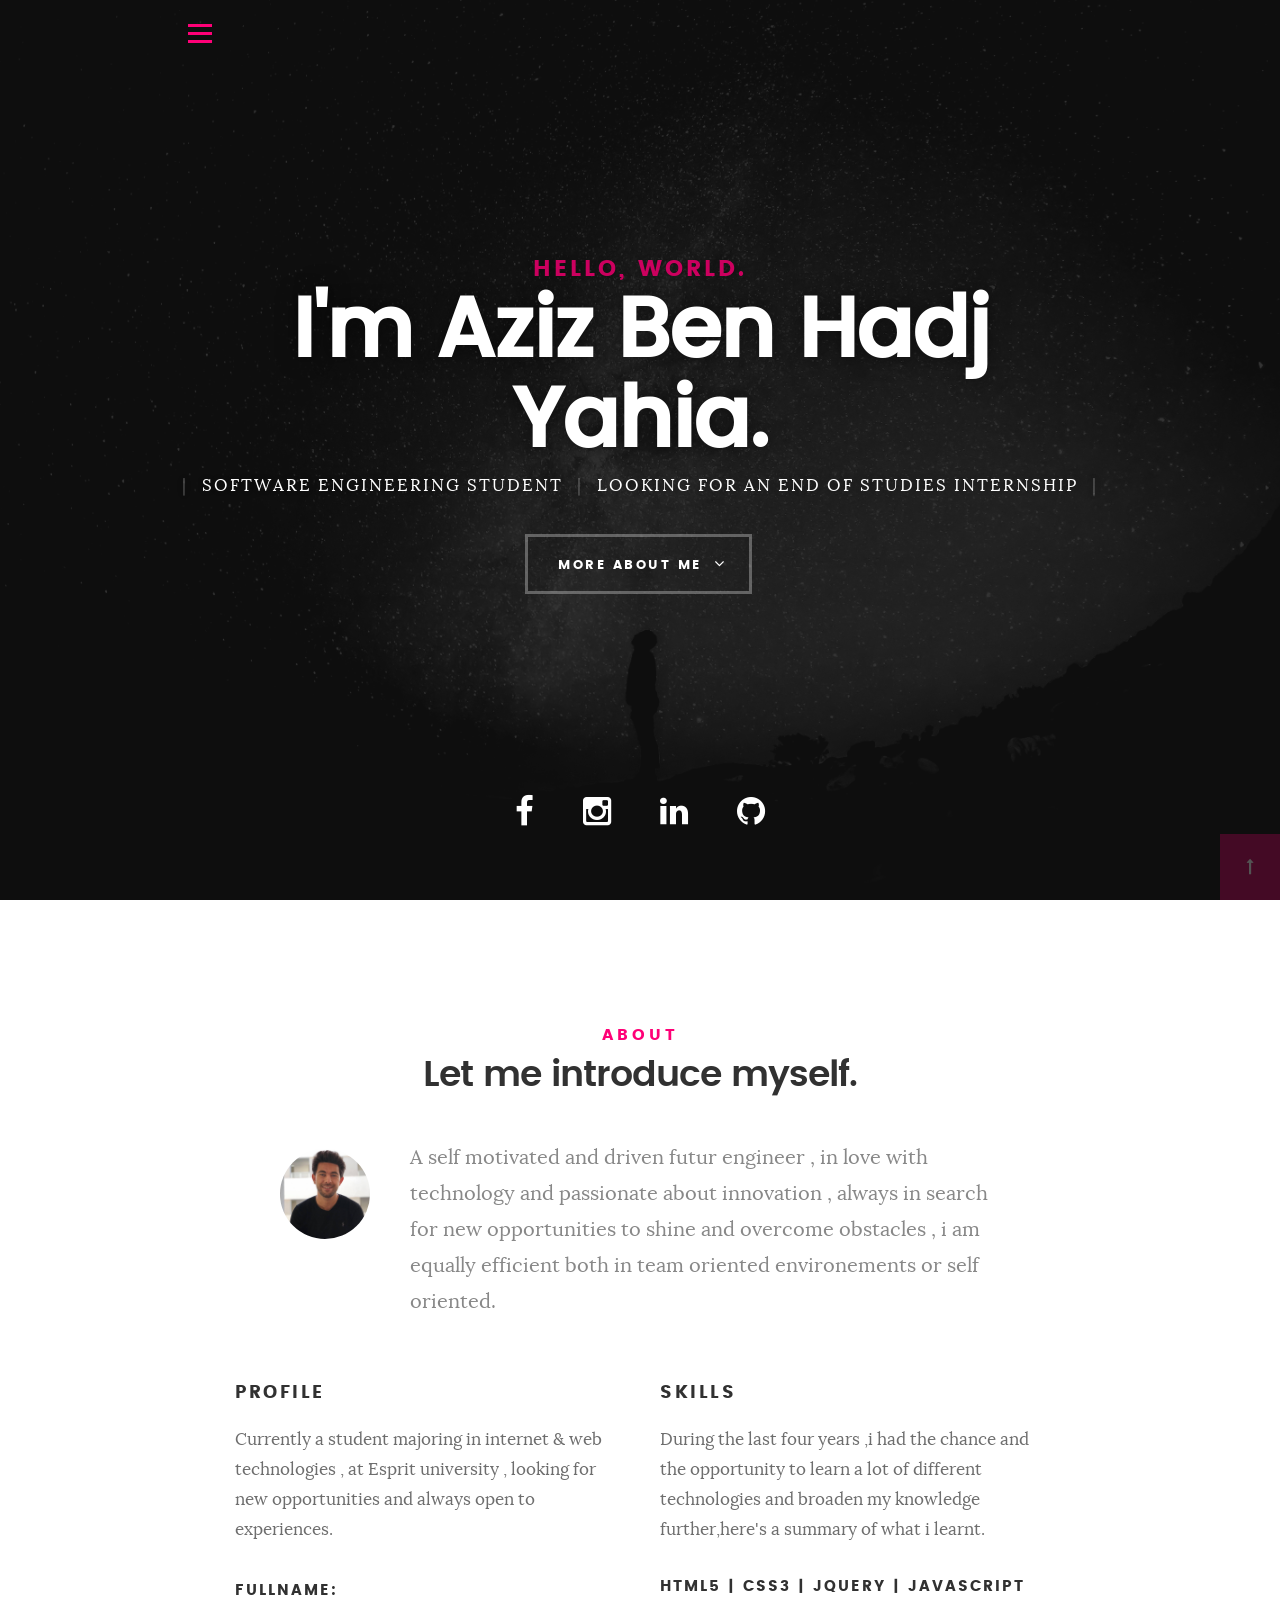
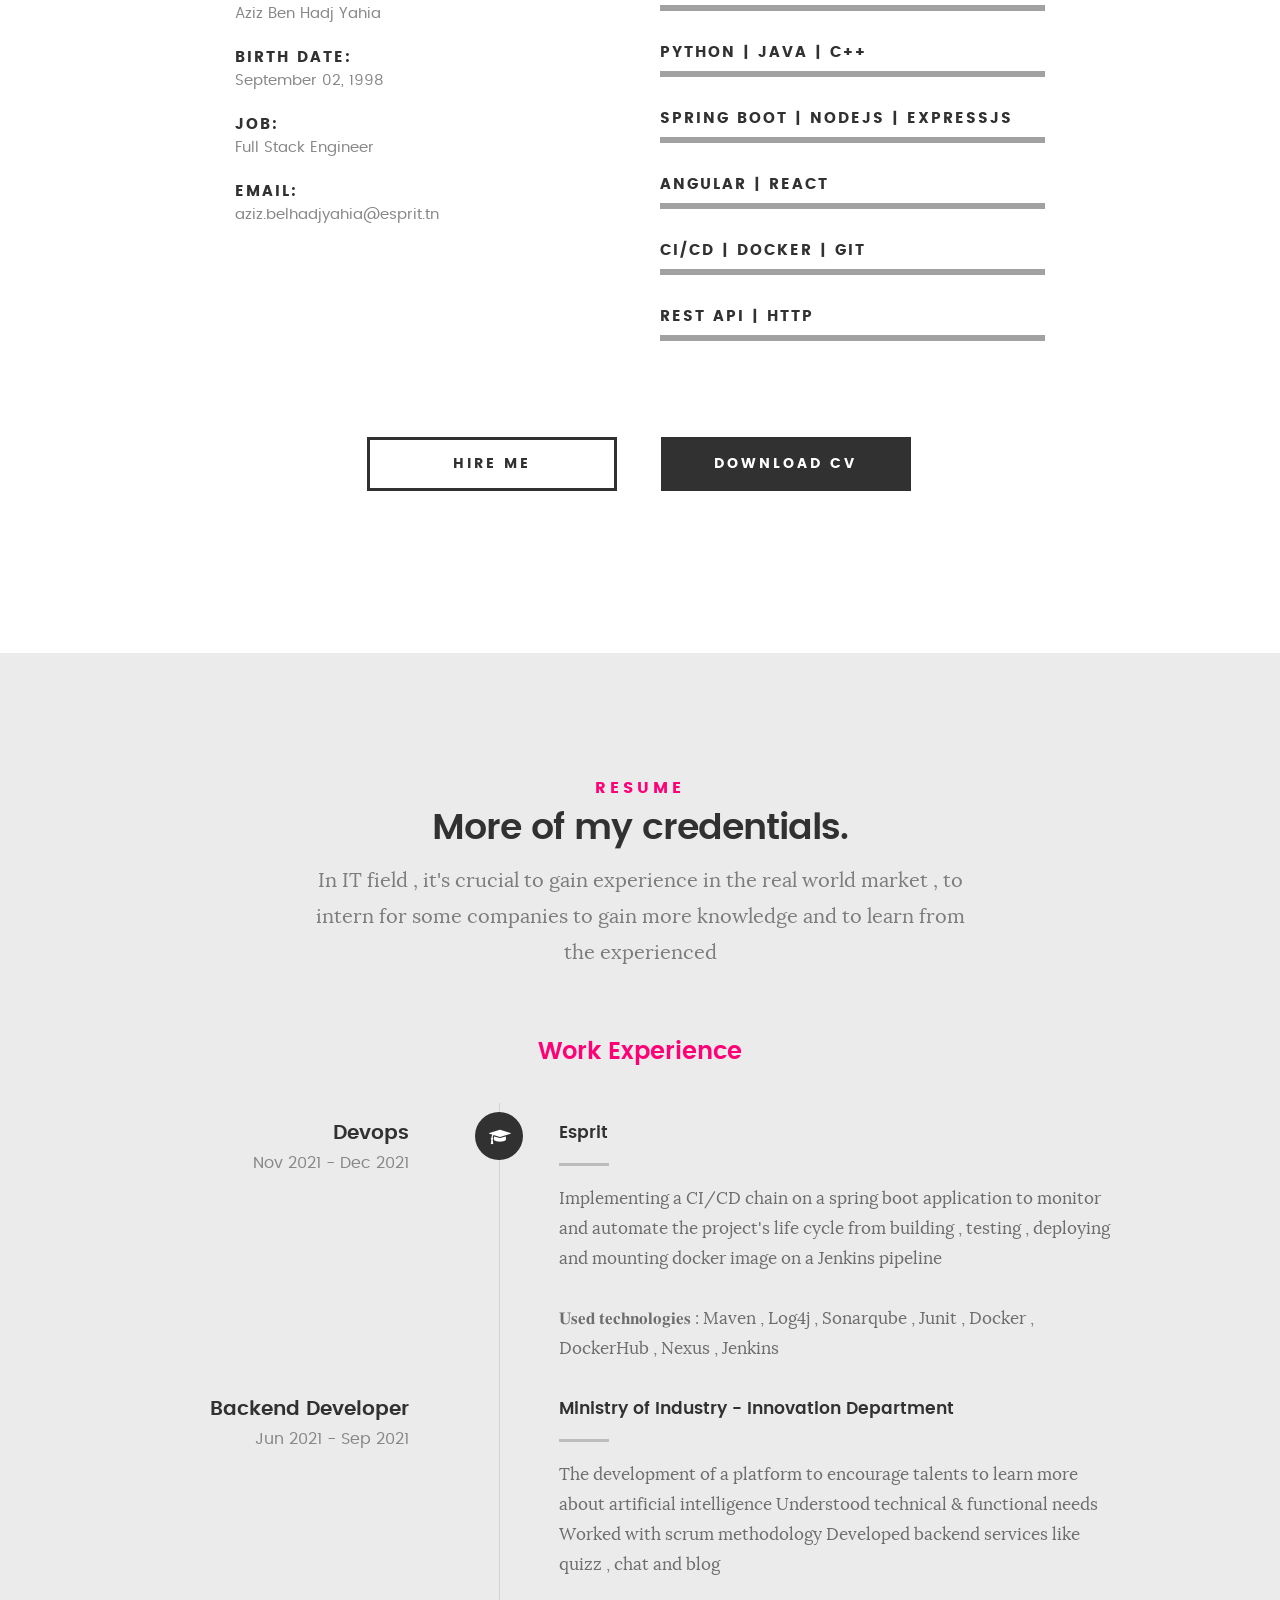
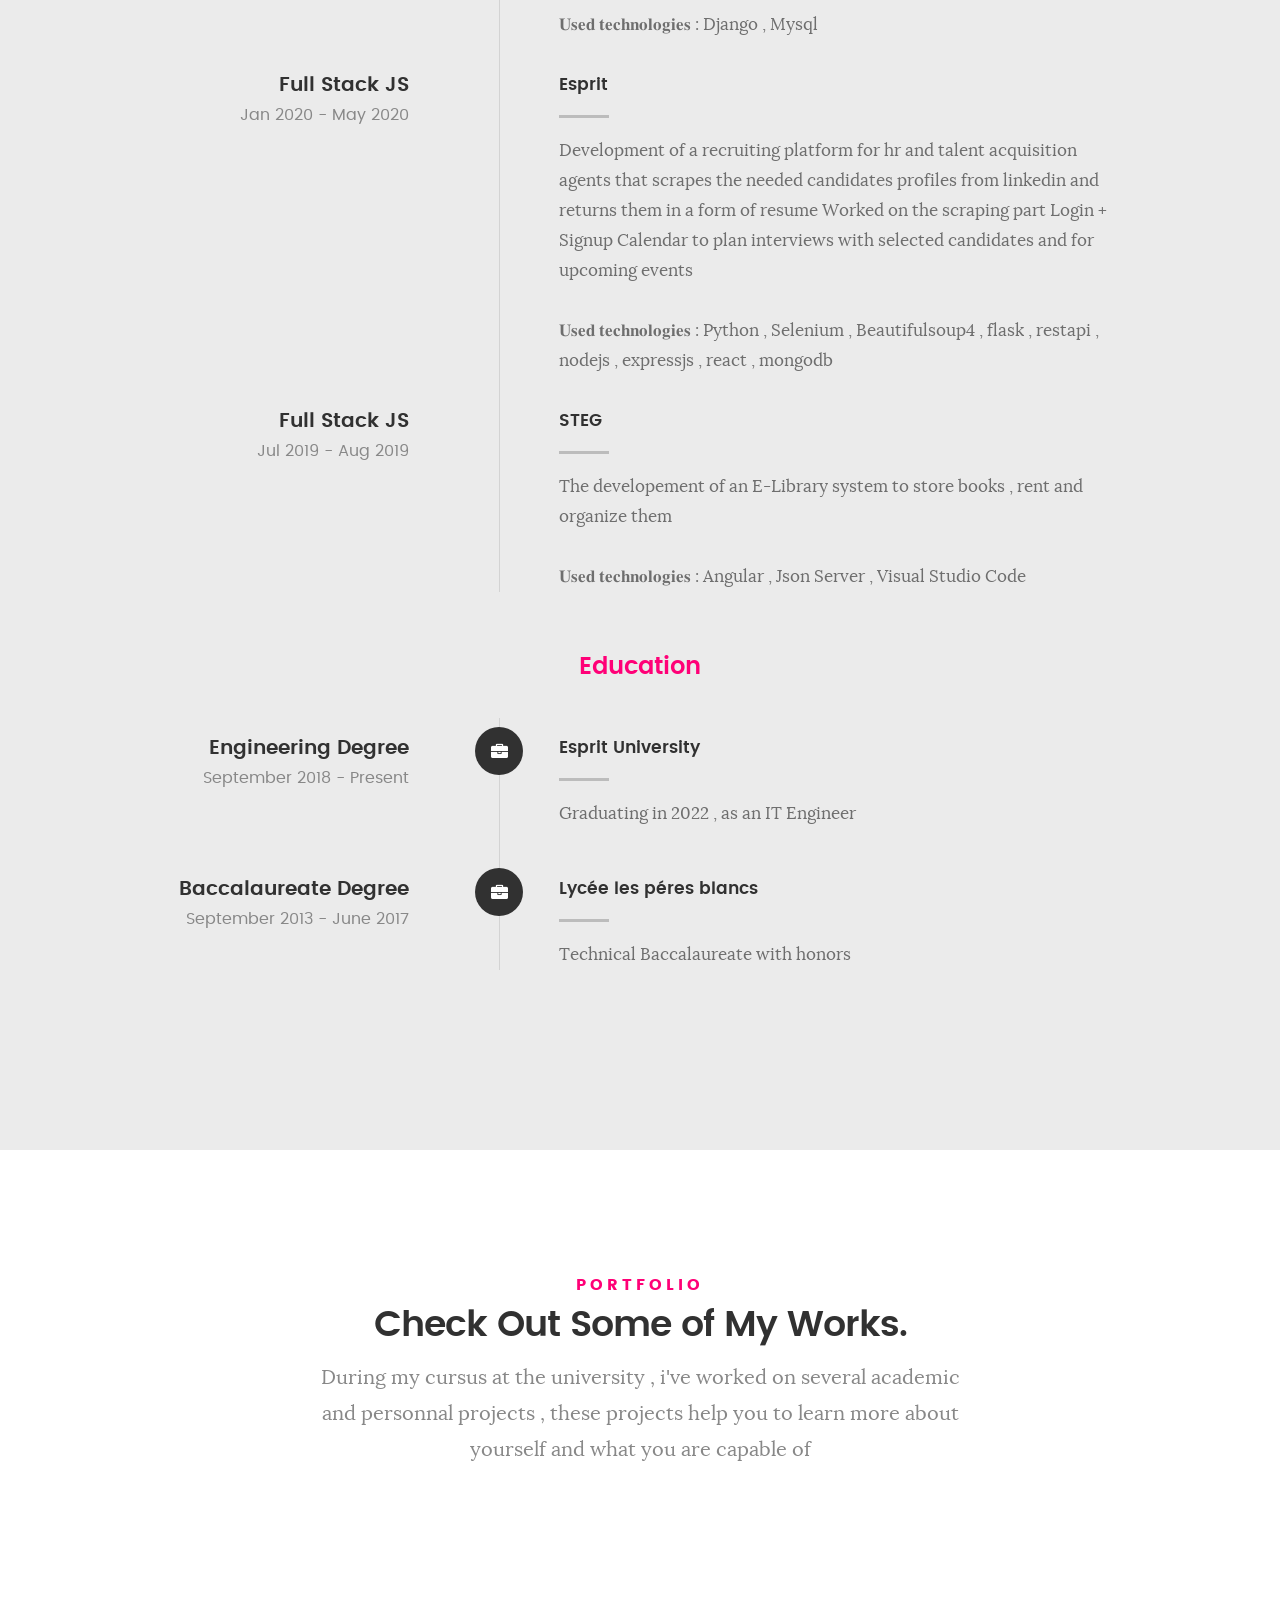
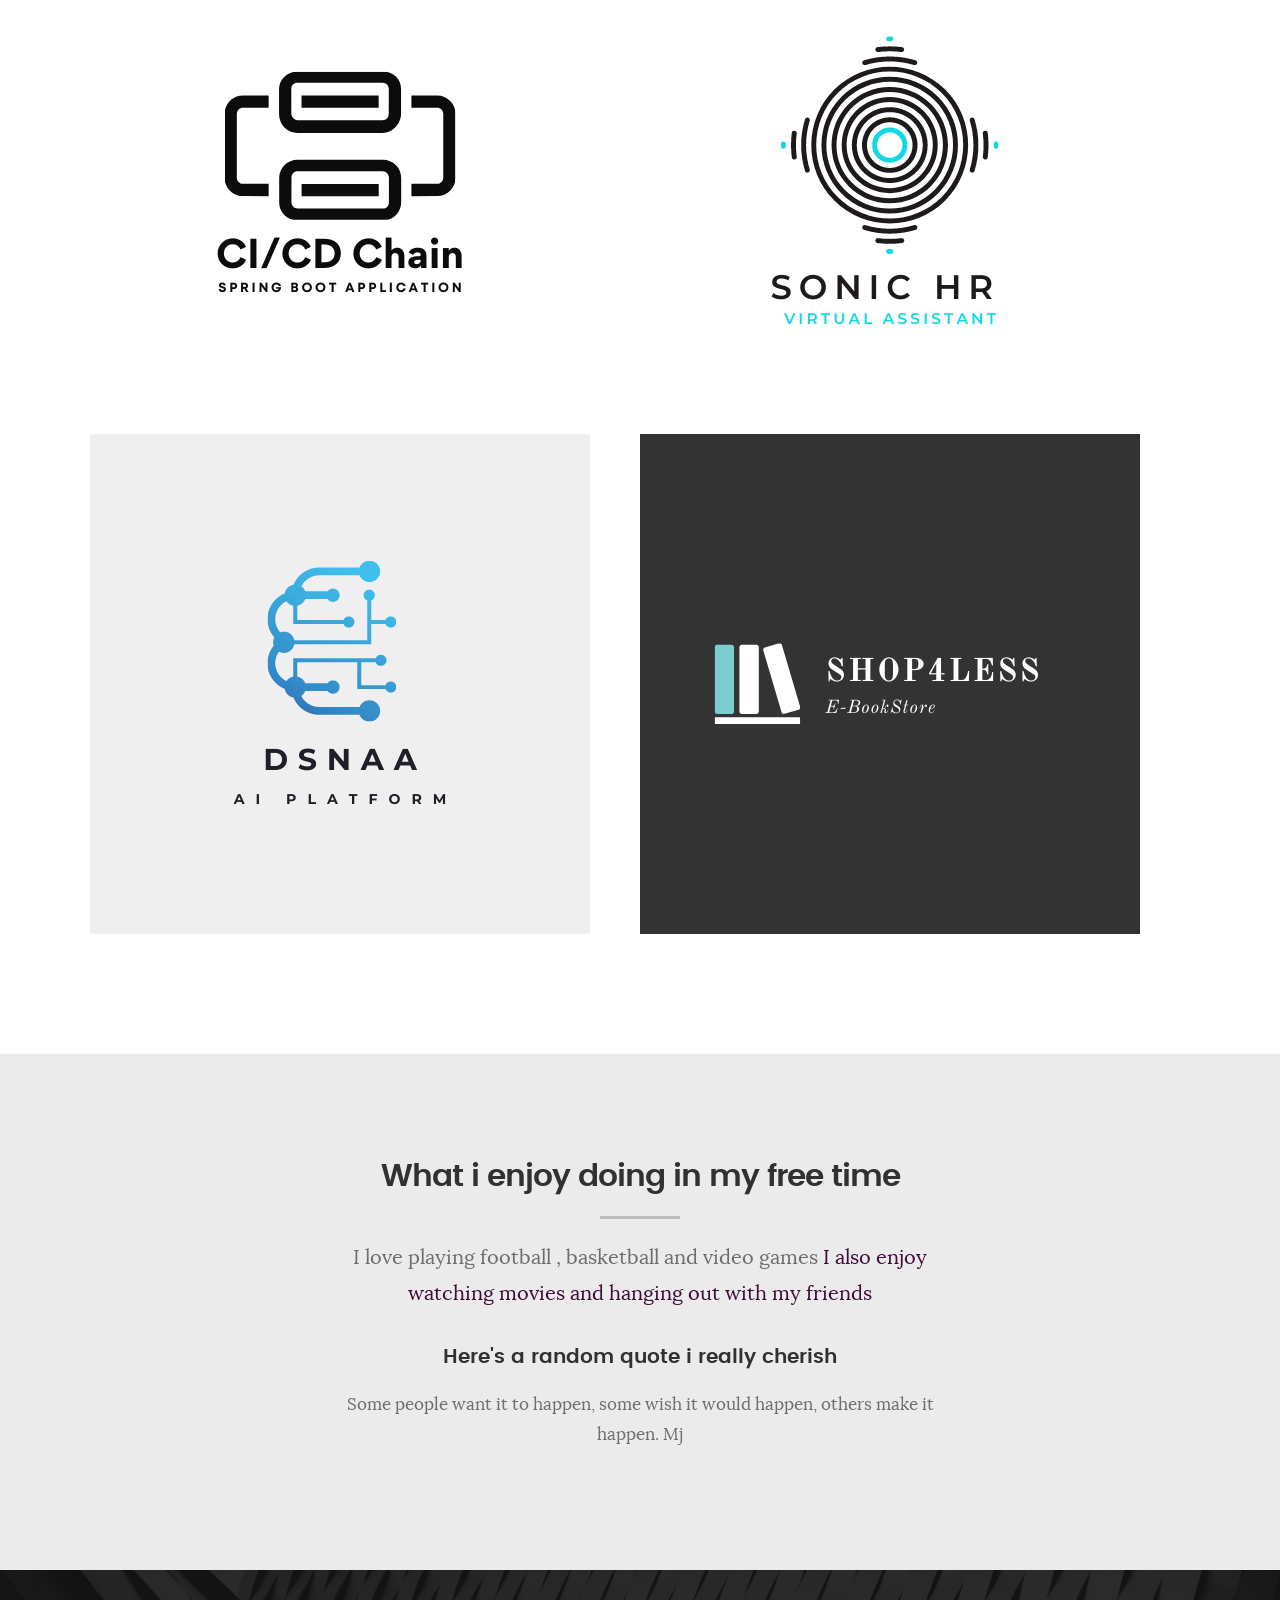
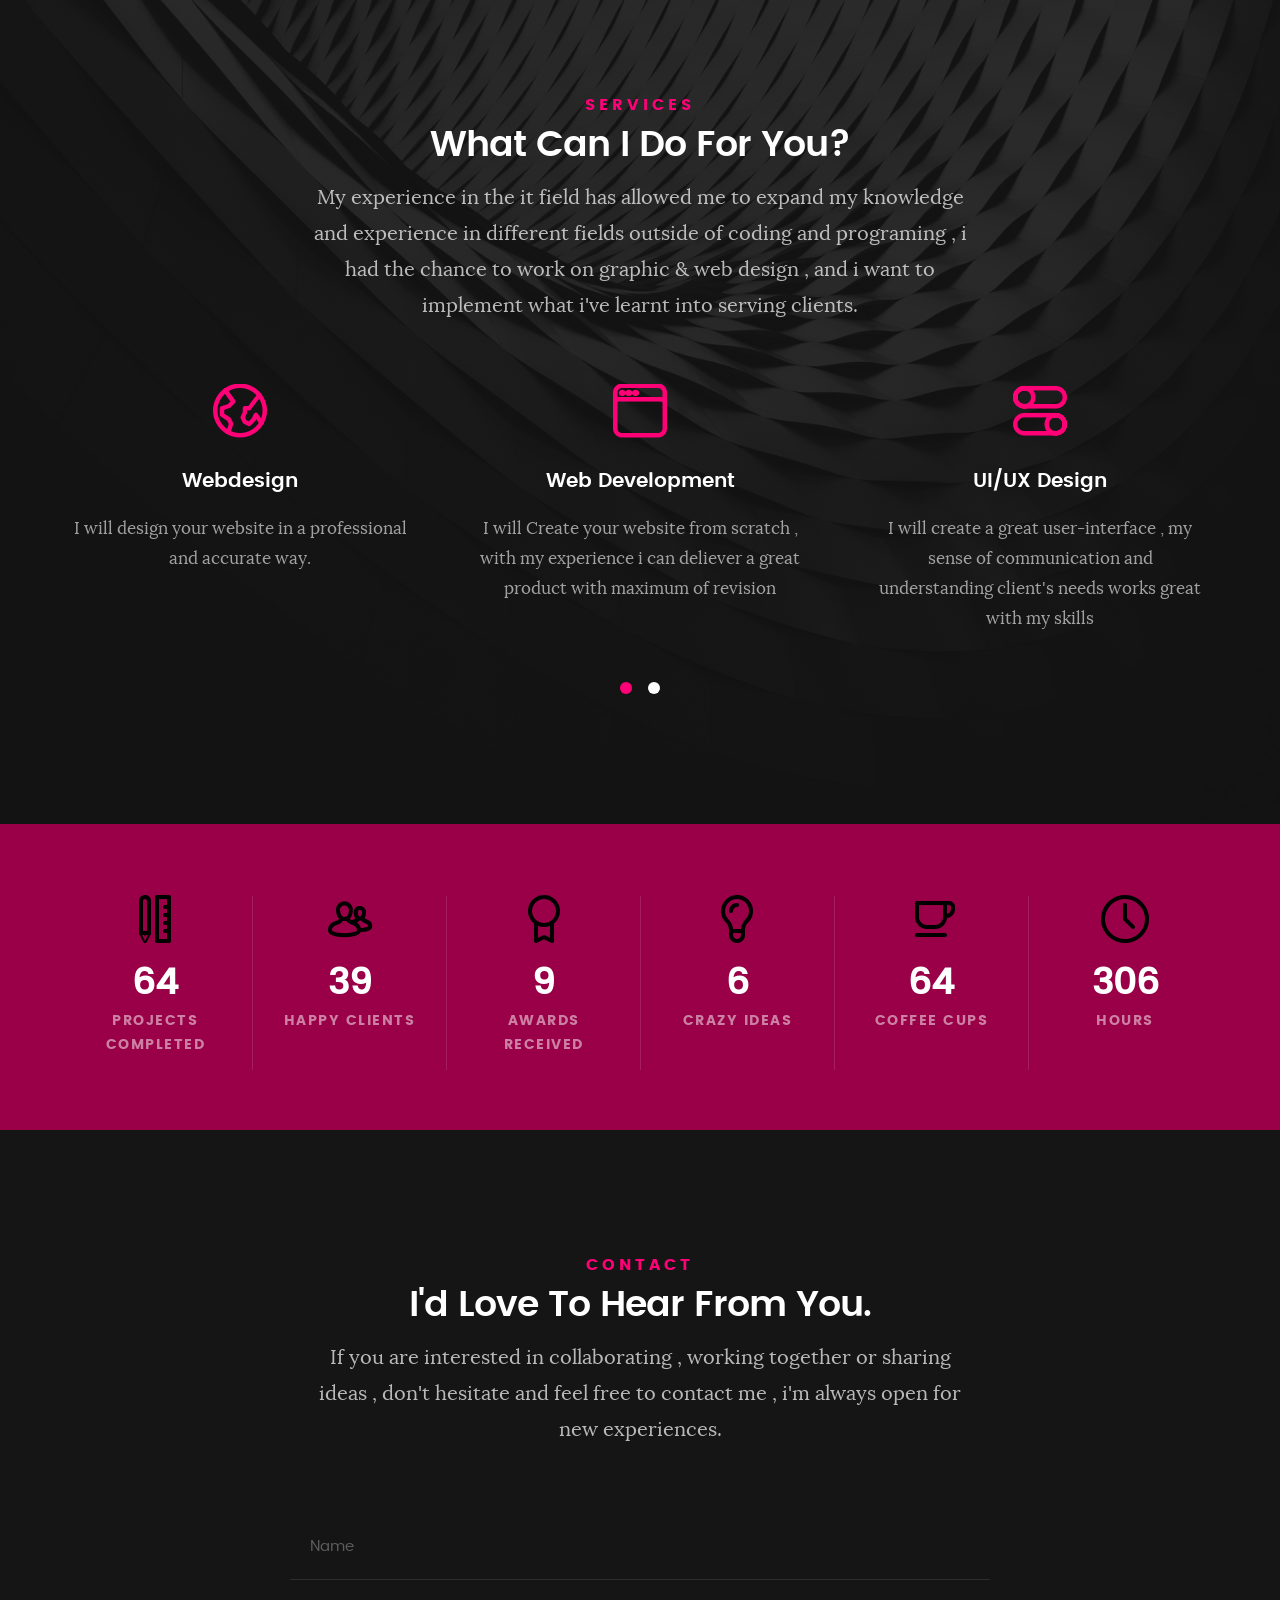
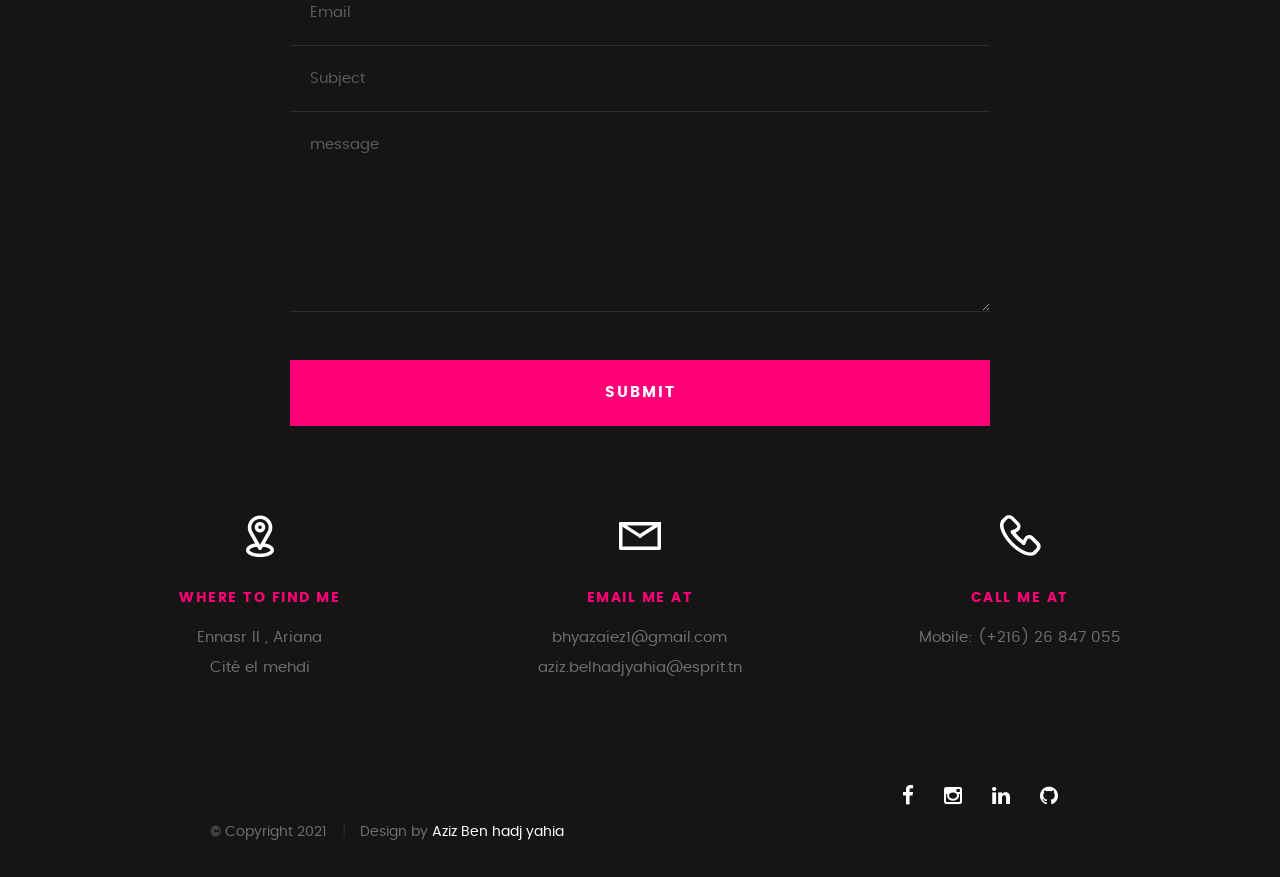
<file: index.html>
<!DOCTYPE html>
<!--[if IE 8 ]><html class="no-js oldie ie8" lang="en"> <![endif]-->
<!--[if IE 9 ]><html class="no-js oldie ie9" lang="en"> <![endif]-->
<!--[if (gte IE 9)|!(IE)]><!--><html class="no-js" lang="en"> <!--<![endif]-->
<head>

   <!--- basic page needs
   ================================================== -->
   <meta charset="utf-8">
	<title>Aziz Ben Hadj Yahia</title>
	<meta name="description" content="">  
	<meta name="author" content="">

   <!-- mobile specific metas
   ================================================== -->
	<meta name="viewport" content="width=device-width, initial-scale=1, maximum-scale=1">

 	<!-- CSS
   ================================================== -->
   <link rel="stylesheet" href="css/base.css">  
   <link rel="stylesheet" href="css/main.css">
   <link rel="stylesheet" href="css/vendor.css">     

   <!-- script
   ================================================== -->   
	<script src="js/modernizr.js"></script>
	<script src="js/pace.min.js"></script>

   <!-- favicons
	================================================== -->
	<link rel="icon" type="image/png" href="favicon.png">

</head>

<body id="top">

	<!-- header 
   ================================================== -->
   <header>   	
   	<div class="row">
       
   		<div class="top-bar">
   			<a class="menu-toggle" href="#"><span>Menu</span></a>

	   		<div class="logo">
		         <a href="index.html">Navigate</a>
		      </div>		      

		   	<nav id="main-nav-wrap">
					<ul class="main-navigation">
						<li class="current"><a class="smoothscroll"  href="#intro" title="">Home</a></li>
						<li><a class="smoothscroll"  href="#about" title="">About</a></li>
						<li><a class="smoothscroll"  href="#resume" title="">Resume</a></li>
						<li><a class="smoothscroll"  href="#portfolio" title="">Projects</a></li>
						<li><a class="smoothscroll"  href="#services" title="">Services</a></li>					
						<li><a class="smoothscroll"  href="#contact" title="">Contact</a></li>	
									
					</ul>
				</nav>    		
   		</div> <!-- /top-bar --> 
   		
   	</div> <!-- /row --> 		
   </header> <!-- /header -->

	<!-- intro section
   ================================================== -->
   <section id="intro">   

   	<div class="intro-overlay"></div>	

   	<div class="intro-content">
   		<div class="row">

   			<div class="col-twelve">

	   			<h5>Hello, World.</h5>
	   			<h1>I'm Aziz Ben Hadj Yahia.</h1>

	   			<p class="intro-position">
	   				<span>Software Engineering Student</span>
	   				<span>Looking for an end of studies internship</span> 
	   			</p>

	   			<a class="button stroke smoothscroll" href="#about" title="">More About Me</a>

	   		</div>  
   			
   		</div>   		 		
   	</div> <!-- /intro-content --> 

   	<ul class="intro-social">        
         <li><a href="https://www.facebook.com/aziz.belhadjyahia"><i class="fa fa-facebook"></i></a></li>
         <li><a href="https://www.instagram.com/azizbelhadjjyahia/"><i class="fa fa-instagram"></i></a></li>
		 <li><a href="https://www.linkedin.com/in/aziz-bel-hadj-yahia-947b25178/"><i class="fa fa-linkedin"></i></a></li>
		 <li><a href="https://github.com/azizbhy"><i class="fa fa-github"></i></a></li>

      </ul> <!-- /intro-social -->      	

   </section> <!-- /intro -->


   <!-- about section
   ================================================== -->
   <section id="about">  

   	<div class="row section-intro">
   		<div class="col-twelve">

   			<h5>About</h5>
   			<h1>Let me introduce myself.</h1>

   			<div class="intro-info">

   				<img src="images/profile-pic.jpg" alt="Profile Picture">

   				<p class="lead">A self motivated and driven futur engineer , in love with technology and passionate about innovation , always in search for new opportunities to shine and overcome obstacles , i am equally efficient both in team oriented environements or self oriented.</p>
   			</div>   			

   		</div>   		
   	</div> <!-- /section-intro -->

   	<div class="row about-content">

   		<div class="col-six tab-full">

   			<h3>Profile</h3>
   			<p>Currently a student majoring in internet & web technologies , at Esprit university , looking for new opportunities and always open to experiences.</p>

   			<ul class="info-list">
   				<li>
   					<strong>Fullname:</strong>
   					<span>Aziz Ben Hadj Yahia</span>
   				</li>
   				<li>
   					<strong>Birth Date:</strong>
   					<span>September 02, 1998</span>
   				</li>
   				<li>
   					<strong>Job:</strong>
   					<span>Full Stack Engineer</span>
   				</li>
   				<li>
   					<strong>Email:</strong>
   					<span>aziz.belhadjyahia@esprit.tn</span>
   				</li>

   			</ul> <!-- /info-list -->

   		</div>

   		<div class="col-six tab-full">

   			<h3>Skills</h3>
   			<p>During the last four years ,i had the chance and the opportunity to learn a lot of different technologies and broaden my knowledge further,here's a summary of what i learnt.</p>

				<ul class="skill-bars">
				   <li>
				   	<strong>HTML5 | CSS3 | jQuery | Javascript</strong>
				   </li>
				   <li>
					<strong>Python | Java | C++</strong>
				</li>
				   <li>
					<strong>Spring boot | Nodejs | Expressjs</strong>
				</li>
				<li>
					<strong>Angular | React </strong>
				</li>
				<li>
					<strong>CI/CD | Docker | Git</strong>
				</li>
				<li>
					<strong>Rest API | Http</strong>
				</li>
				  
				   
      
				</ul> <!-- /skill-bars -->		

   		</div>

   	</div>

   	<div class="row button-section">
   		<div class="col-twelve">
   			<a href="#contact" title="Hire Me" class="button stroke smoothscroll">Hire Me</a>
   			<a href="resume/CV_AzizBenHadjYahia.pdf" title="Download CV" class="button button-primary">Download CV</a>
   		</div>   		
   	</div>

   </section> <!-- /process-->    


   <!-- resume Section
   ================================================== -->
	<section id="resume" class="grey-section">

		<div class="row section-intro">
   		<div class="col-twelve">

   			<h5>Resume</h5>
   			<h1>More of my credentials.</h1>

   			<p class="lead">In IT field , it's crucial to gain experience in the real world market , to intern for some companies to gain more knowledge and to learn from the experienced</p>

   		</div>   		
   	</div> <!-- /section-intro--> 

   	<div class="row resume-timeline">

   		<div class="col-twelve resume-header">

   			<h2>Work Experience</h2>

   		</div> <!-- /resume-header -->

   		<div class="col-twelve">

   			<div class="timeline-wrap">

   				<div class="timeline-block">

	   				<div class="timeline-ico">
	   					<i class="fa fa-graduation-cap"></i>
	   				</div>

	   				<div class="timeline-header">
	   					<h3>Devops</h3>
	   					<p>Nov 2021 - Dec 2021</p>
	   				</div>
					   <div class="timeline-content">
						<h4>Esprit</h4>
						<p>Implementing a CI/CD chain on a spring boot application to monitor and automate the project's life cycle from building , testing , deploying and mounting docker image on a Jenkins pipeline</p>
						   <p>𝐔𝐬𝐞𝐝 𝐭𝐞𝐜𝐡𝐧𝐨𝐥𝐨𝐠𝐢𝐞𝐬 : Maven , Log4j , Sonarqube , Junit , Docker , DockerHub , Nexus , Jenkins</p>
					</div>

					<div class="timeline-header">
						<h3>Backend Developer</h3>
						<p>Jun 2021 - Sep 2021</p>
					</div>
					<div class="timeline-content">	
						<h4>Ministry of Industry - Innovation Department</h4>
						<p>The development of a platform to encourage talents to learn more about artificial intelligence
							Understood technical & functional needs
							Worked with scrum methodology
							Developed backend services like quizz , chat and blog
						</p>
						   <p>𝐔𝐬𝐞𝐝 𝐭𝐞𝐜𝐡𝐧𝐨𝐥𝐨𝐠𝐢𝐞𝐬 : Django , Mysql</p>
					</div>

					<div class="timeline-header">
						<h3>Full Stack JS</h3>
						<p>Jan 2020 - May 2020</p>
					</div>
					<div class="timeline-content">
						<h4>Esprit</h4>
						<p>Development of a recruiting platform for hr and talent acquisition agents that scrapes the needed candidates profiles from linkedin and returns them in a form of resume
							Worked on the scraping part 
							Login + Signup 
							Calendar to plan interviews with selected candidates and for upcoming events
						</p>
						   <p>𝐔𝐬𝐞𝐝 𝐭𝐞𝐜𝐡𝐧𝐨𝐥𝐨𝐠𝐢𝐞𝐬 : Python , Selenium , Beautifulsoup4 , flask , restapi , nodejs , expressjs , react , mongodb</p>
					</div>

					<div class="timeline-header">
						<h3>Full Stack JS</h3>
						<p>Jul 2019 - Aug 2019</p>
					</div>
	   				<div class="timeline-content">
	   					<h4>STEG</h4>
						   <p>The developement of an E-Library system to store books , rent and organize them</p>
	   					   <p>𝐔𝐬𝐞𝐝 𝐭𝐞𝐜𝐡𝐧𝐨𝐥𝐨𝐠𝐢𝐞𝐬 : Angular , Json Server , Visual Studio Code</p>
	   				</div>

	   			</div> <!-- /timeline-block -->

	   			
   		
   	</div> <!-- /resume-timeline -->
   	
   	<div class="row resume-timeline">

   		<div class="col-twelve resume-header">

   			<h2>Education</h2>

   		</div> <!-- /resume-header -->

   		<div class="col-twelve">

   			<div class="timeline-wrap">

   				<div class="timeline-block">

	   				<div class="timeline-ico">
	   					<i class="fa fa-briefcase"></i>
	   				</div>

	   				<div class="timeline-header">
	   					<h3>Engineering Degree</h3>
	   					<p>September 2018 - Present</p>
	   				</div>

	   				<div class="timeline-content">
	   					<h4>Esprit University</h4>
	   					<p>Graduating in 2022 , as an IT Engineer</p>
	   				</div>

	   			</div> <!-- /timeline-block -->

	   			<div class="timeline-block">

	   				<div class="timeline-ico">
	   					<i class="fa fa-briefcase"></i>
	   				</div>

	   				<div class="timeline-header">
	   					<h3>Baccalaureate Degree</h3>
	   					<p>September 2013 - June 2017</p>
	   				</div>

	   				<div class="timeline-content">
	   					<h4>Lycée les péres blancs</h4>
	   					<p>Technical Baccalaureate with honors</p>
	   				</div>

	   			</div> <!-- /timeline-block -->

	   			

   			</div> <!-- /timeline-wrap -->   			

   		</div> <!-- /col-twelve -->
   		
   	</div> <!-- /resume-timeline -->
		
	</section> <!-- /features -->


	<!-- Portfolio Section
   ================================================== -->
	<section id="portfolio">

		<div class="row section-intro">
   		<div class="col-twelve">

   			<h5>Portfolio</h5>
   			<h1>Check Out Some of My Works.</h1>

   			<p class="lead">During my cursus at the university , i've worked on several academic and personnal projects , these projects help you to learn more about yourself and what you are capable of</p>

   		</div>   		
   	</div> <!-- /section-intro--> 

   	<div class="row portfolio-content">

   		<div class="col-twelve">

   			<!-- portfolio-wrapper -->
	         <div id="folio-wrapper" class="block-1-2 block-mob-full stack">

	         	<div class="bgrid folio-item">
	               <div class="item-wrap">
	               	<img src="images/portfolio/CICD Chain.png" alt="Liberty"> 
	                  <a href="#modal-01" class="overlay">	                  	           
	                     <div class="folio-item-table">
	                     	<div class="folio-item-cell">
		     					       <h3 class="folio-title">Devops</h3>	     					    
		     					    	 <span class="folio-types">
		     					       	  CI/CD Chain 
		     					       </span>
		     					   </div>	                      	
	                     </div>                    
	                  </a>
	               </div>	               
	        		</div> <!-- /folio-item -->

	        		<div class="bgrid folio-item">
	               <div class="item-wrap">
	               	<img src="images/portfolio/World1.png" alt="Shutterbug">
	               	<a href="#modal-02" class="overlay">              		                  
	                     <div class="folio-item-table">
	                     	<div class="folio-item-cell">
	                     		<h3 class="folio-title">Sonic Hr</h3>	     					    
		     					    	<span class="folio-types">
		     					       	  Virtual Assistant Application
		     					      </span>		     		
		     					   </div> 	                      	
	                     </div>                    
	                  </a>
	               </div>
	        		</div> <!-- /folio-item -->

	            <div class="bgrid folio-item">
	               <div class="item-wrap">
	               	<img src="images/portfolio/dsnaa.png"  alt="Clouds"> 
	                  <a href="#modal-03" class="overlay">             		                  
	                     <div class="folio-item-table">
	                     	<div class="folio-item-cell">
	                     		<h3 class="folio-title">Data Science For North Afirca & Arabia</h3>	     					    
		     					    	<span class="folio-types">
		     					       	  Platform
		     					      </span>		     		
		     					   </div> 	                      	
	                     </div>                    
	                  </a>
	               </div>
	        		</div> <!-- /folio-item -->

	            <div class="bgrid folio-item">
	               <div class="item-wrap">
	               	<img src="images/portfolio/library.png" alt="Beetle">
	                  <a href="#modal-04" class="overlay">                  	                 
	                     <div class="folio-item-table">
	                     	<div class="folio-item-cell">
	                     		<h3 class="folio-title">E-Libray</h3>	     					    
		     					    	<span class="folio-types">
		     					        Online Bookstore
		     					      </span>		     		
		     					   </div>  	                      	
	                     </div>                    
	                  </a>
	               </div>



				  <!-- /folio-item -->     

	        	

	           

	            <!-- modal popups - begin
	            ============================================================= -->
	            <div id="modal-01" class="popup-modal slider mfp-hide">	

				     	<div class="media">
				     		
				     	</div>      	

					   <div class="description-box">
					      <h4>World Aid</h4>		      
						  <p>Implementing a CI/CD chain on a spring boot application to monitor and automate the project's life cycle from building , testing , deploying and mounting docker image on a Jenkins pipeline
							𝐔𝐬𝐞𝐝 𝐭𝐞𝐜𝐡𝐧𝐨𝐥𝐨𝐠𝐢𝐞𝐬 : Maven , Log4j , Sonarqube , Junit , Docker , DockerHub , Nexus , Jenkins </p>

					      		               
					   </div>

			         <div class="link-box">
			            <a href="https://github.com/Timesheet-Devops/Springboot">Github</a>
					      <a href="#" class="popup-modal-dismiss">Close</a>
			         </div>		      

				   </div> <!-- /modal-01 -->

				   <div id="modal-02" class="popup-modal slider mfp-hide">	

				     	<div class="media">
				     		<img src="images/portfolio/sonichr.PNG" alt="" />
				     	</div>      	

					   <div class="description-box">
					      <h4>SonicHr</h4>		      
					      <p>Sonic Hr is a virtual assistant software that helps recruiters identify the right profile they need , this application scrapes linkedin profiles as needed and refactor data into a Resume and compares it with other candidates for an optimized selection <br>
							𝐔𝐬𝐞𝐝 𝐓𝐞𝐜𝐡𝐧𝐨𝐥𝐨𝐠𝐢𝐞𝐬 : 𝐌𝐞𝐫𝐧 𝐒𝐭𝐚𝐜𝐤 | 𝐏𝐲𝐭𝐡𝐨𝐧 | 𝐒𝐞𝐥𝐞𝐧𝐢𝐮𝐦(𝐀𝐮𝐭𝐨𝐦𝐚𝐭𝐢𝐨𝐧) | 𝐁𝐞𝐚𝐮𝐭𝐢𝐟𝐮𝐥 𝐒𝐨𝐮𝐩 𝟒 (𝐄𝐱𝐭𝐫𝐚𝐜𝐭𝐢𝐧𝐠 𝐃𝐚𝐭𝐚) | 𝐅𝐥𝐚𝐬𝐤 | 𝐑𝐞𝐬𝐭-𝐀𝐩𝐢 | 𝐀𝐧𝐭-𝐝𝐞𝐬𝐢𝐠𝐧</p>

					      			               
					   </div>

			         <div class="link-box">
			            <a href="https://github.com/Angry-Nerds-Esprit">Github</a>
					      <a href="#" class="popup-modal-dismiss">Close</a>
			         </div>		      

				   </div> <!-- /modal-02 -->

				   <div id="modal-03" class="popup-modal slider mfp-hide">	

				     	     	

					   <div class="description-box">
					      <h4>AI platform</h4>		      
					      <p>A platform to encourage Tunisians to learn more about artificial intelligence.</p>		               
					   </div>

			         <div class="link-box">
			            <a href="https://github.com/DSNAA-team">Github</a>
					      <a href="#" class="popup-modal-dismiss">Close</a>
			         </div>		      

				   </div> <!-- /modal-03 -->

				   <div id="modal-04" class="popup-modal slider mfp-hide">	

				     	<div class="media">
				     		<img src="images/portfolio/library1.PNG" alt="" />
				     	</div>      	

					   <div class="description-box">
					      <h4>Shop4Less</h4>		      
					      <p>This is a mini project i did to learn more about Angular and the front-end technologies<br>
							𝐔𝐬𝐞𝐝 𝐭𝐞𝐜𝐡𝐧𝐨𝐥𝐨𝐠𝐢𝐞𝐬 : 𝐀𝐧𝐠𝐮𝐥𝐚𝐫 , 𝐥𝐨𝐜𝐚𝐥 𝐣𝐬𝐨𝐧 𝐬𝐞𝐫𝐯𝐞𝐫 𝐭𝐨 𝐬𝐭𝐨𝐫𝐞 𝐝𝐚𝐭𝐚</p>

					  			               
					   </div>

			         <div class="link-box">
			            <a href="https://github.com/azizbhy/ProjetCC4TWIN1">Github</a>
					      <a href="#" class="popup-modal-dismiss">Close</a>
			         </div>		      

				   </div> <!-- /modal-04 -->

				   

				    


				   <!-- modal popups - end
	            ============================================================= -->

	         </div> <!-- /portfolio-wrapper --> 

   		</div>  <!-- /twelve -->   

   	</div> <!-- /portfolio-content --> 
		
	</section> <!-- /portfolio --> 


	<!-- CTA Section
   ================================================== -->
	<section id="cta" class="grey-section">

   	<div class="row cta-content">

   		<div class="col-twelve section-ads">  

	     		<h2 class="h01"><a href=#>What i enjoy doing in my free time</a></h2>

		      <p class="lead">
		      I love playing football , basketball and video games <span>I also enjoy watching movies and hanging out with my friends</span>
				</p>

				<h3>Here's a random quote i really cherish </h3><p>Some people want it to happen, some wish it would happen, others make it happen. Mj
				</p>    	

   		</div>

   	</div> <!-- /cta-content -->

   </section> <!-- /cta --> 

	
	<!-- services Section
   ================================================== -->
	<section id="services">

		<div class="overlay"></div>

		<div class="row section-intro">
   		<div class="col-twelve">

   			<h5>Services</h5>
   			<h1>What Can I Do For You?</h1>

   			<p class="lead">My experience in the it field has allowed me to expand my knowledge and experience in different fields outside of coding and programing , i had the chance to work on graphic & web design , and i want to implement what i've learnt into serving clients.</p>

   		</div>   		
   	</div> <!-- /section-intro -->

   	<div class="row services-content">

   		<div id="owl-slider" class="owl-carousel services-list">

	      	<div class="service">	

	      		<span class="icon"><i class="icon-earth"></i></span>            

	            <div class="service-content">	

	            	 <h3>Webdesign</h3>

		            <p class="desc">I will design your website in a professional and accurate way.
	         		</p>
	         		
	         	</div> 	         	 

				</div> <!-- /service -->

				<div class="service">	

					<span class="icon"><i class="icon-window"></i></span>                          

	            <div class="service-content">	

	            	<h3>Web Development</h3>  

		            <p class="desc">I will Create your website from scratch , with my experience i can deliever a great product with maximum of revision
	         		</p>

	            </div>	                          

			   </div> <!-- /service -->

			   
				<div class="service">

					<span class="icon"><i class="icon-toggles"></i></span>	              

	            <div class="service-content">

	            	<h3>UI/UX Design</h3>

		            <p class="desc">I will create a great user-interface , my sense of communication and understanding client's needs works great with my skills 
	         		</p> 
	         		
	            </div>                

				</div> <!-- /service -->

			   <div class="service">

			   	<span class="icon"><i class="icon-image"></i></span>	            

	            <div class="service-content">

	            	<h3>Graphics Design</h3>

		            <p class="desc">I will create your logo , poster , video and brand identity.
	        			</p> 

	            </div>	               

			   </div> <!-- /service -->

			  
   		
   	</div> <!-- /services-content -->
		
	</section> <!-- /services -->	


	<!-- stats Section
   ================================================== -->
	<section id="stats" class="count-up">

		<div class="row">
			<div class="col-twelve">

				<div class="block-1-6 block-s-1-3 block-tab-1-2 block-mob-full stats-list">

					<div class="bgrid stat">

						<div class="icon-part">
							<i class="icon-pencil-ruler"></i>
						</div>

						<h3 class="stat-count">
							1500
						</h3>

						<h5 class="stat-title">
							Projects Completed
						</h5>

					</div> <!-- /stat -->					

					<div class="bgrid stat">

						<div class="icon-part">
							<i class="icon-users"></i>
						</div>

						<h3 class="stat-count">
							900
						</h3>

						<h5 class="stat-title">
							Happy Clients
						</h5>

					</div> <!-- /stat -->

					<div class="bgrid stat">

						<div class="icon-part">
							<i class="icon-badge"></i>
						</div>

						<h3 class="stat-count">
							200
						</h3>

						<h5 class="stat-title">
							Awards Received
						</h5>

					</div> <!-- /stat -->									

					<div class="bgrid stat">

						<div class="icon-part">
							<i class="icon-light-bulb"></i>
						</div>

						<h3 class="stat-count">
							120
						</h3>

						<h5 class="stat-title">
							Crazy Ideas
						</h5>

					</div> <!-- /stat -->

					<div class="bgrid stat">

						<div class="icon-part">
							<i class="icon-cup"></i>
						</div>

						<h3 class="stat-count">
							1500
						</h3>

						<h5 class="stat-title">
							Coffee Cups
						</h5>

					</div> <!-- /stat -->

					<div class="bgrid stat">

						<div class="icon-part">
							<i class="icon-clock"></i>
						</div>

						<h3 class="stat-count">
							7200
						</h3>

						<h5 class="stat-title">
							Hours
						</h5>

					</div> <!-- /stat -->

				</div> <!-- /stats-list -->

			</div> <!-- /twelve -->
		</div> <!-- /row -->

	</section> <!-- /stats -->

	
   <!-- contact
   ================================================== -->
	<section id="contact">

		<div class="row section-intro">
   		<div class="col-twelve">

   			<h5>Contact</h5>
   			<h1>I'd Love To Hear From You.</h1>

   			<p class="lead">If you are interested in collaborating , working together or sharing ideas , don't hesitate and feel free to contact me , i'm always open for new experiences.</p>

   		</div> 
   	</div> <!-- /section-intro -->

   	<div class="row contact-form">

   		<div class="col-twelve">

            <!-- form -->
            <form name="contactForm" id="contactForm" method="post" action="mailForm.php">
      			<fieldset>

                  <div class="form-field">
 						   <input name="contactName" type="text" id="contactName" placeholder="Name" value="" minlength="2" required="">
                  </div>
                  <div class="form-field">
	      			   <input name="contactEmail" type="email" id="contactEmail" placeholder="Email" value="" required="">
	               </div>
                  <div class="form-field">
	     				   <input name="contactSubject" type="text" id="contactSubject" placeholder="Subject" value="">
	               </div>                       
                  <div class="form-field">
	                 	<textarea name="contactMessage" id="contactMessage" placeholder="message" rows="10" cols="50" required=""></textarea>
	               </div>                      
                 <div class="form-field">
                     <button class="submitform" type="submit">Submit</button>
                     <div id="submit-loader">
                        <div class="text-loader">Sending...</div>                             
       				      <div class="s-loader">
								  	<div class="bounce1"></div>
								  	<div class="bounce2"></div>
								  	<div class="bounce3"></div>
								</div>
							</div>
                  </div>

      			</fieldset>
      		</form> <!-- Form End -->

            <!-- contact-warning -->
            <div id="message-warning">            	
            </div>            
            <!-- contact-success -->
      		<div id="message-success">
               <i class="fa fa-check"></i>Your message was sent, thank you!<br>
      		</div>

         </div> <!-- /col-twelve -->
   		
   	</div> <!-- /contact-form -->

   	<div class="row contact-info">

   		<div class="col-four tab-full">

   			<div class="icon">
   				<i class="icon-pin"></i>
   			</div>

   			<h5>Where to find me</h5>

   			<p>
            Ennasr II , Ariana<br>
            Cité el mehdi<br>
            </p>

   		</div>

   		<div class="col-four tab-full collapse">

   			<div class="icon">
   				<i class="icon-mail"></i>
   			</div>

   			<h5>Email Me At</h5>

   			<p>bhyazaiez1@gmail.com<br>
			   	aziz.belhadjyahia@esprit.tn		     
			   </p>

   		</div>

   		<div class="col-four tab-full">

   			<div class="icon">
   				<i class="icon-phone"></i>
   			</div>

   			<h5>Call Me At</h5>

   			<p>Mobile: (+216) 26 847 055<br>
			   </p>

   		</div>
   		
   	</div> <!-- /contact-info -->
		
	</section> <!-- /contact -->


   <!-- footer
   ================================================== -->

   <footer>
     	<div class="row">

     		<div class="col-six tab-full pull-right social">

     			<ul class="footer-social">        
					<li><a href="https://www.facebook.com/aziz.belhadjyahia"><i class="fa fa-facebook"></i></a></li>
					<li><a href="https://www.instagram.com/azizbelhadjjyahia/"><i class="fa fa-instagram"></i></a></li>
					<li><a href="https://www.linkedin.com/in/aziz-bel-hadj-yahia-947b25178/"><i class="fa fa-linkedin"></i></a></li>
					<li><a href="https://github.com/azizbhy"><i class="fa fa-github"></i></a></li>
			   </ul> 
	      		
	      </div>

      	<div class="col-eight tab-full">
	      	<div class="copyright">
		        	<span>© Copyright 2021 </span> 
		        	<span>Design by <a href="http://www.styleshout.com/">Aziz Ben hadj yahia</a></span> 
		         	         	
		         </div>		                  
	      	</div>

	      	<div id="go-top">
		         <a class="smoothscroll" title="Back to Top" href="#top"><i class="fa fa-long-arrow-up"></i></a>
		      </div>

      	</div> <!-- /row -->     	
   </footer>  

   <div id="preloader"> 
    	<div id="loader"></div>
   </div> 

   <!-- Java Script
   ================================================== --> 
   <script src="js/jquery-2.1.3.min.js"></script>
   <script src="js/plugins.js"></script>
   <script src="js/main.js"></script>

</body>

</html>
</file>
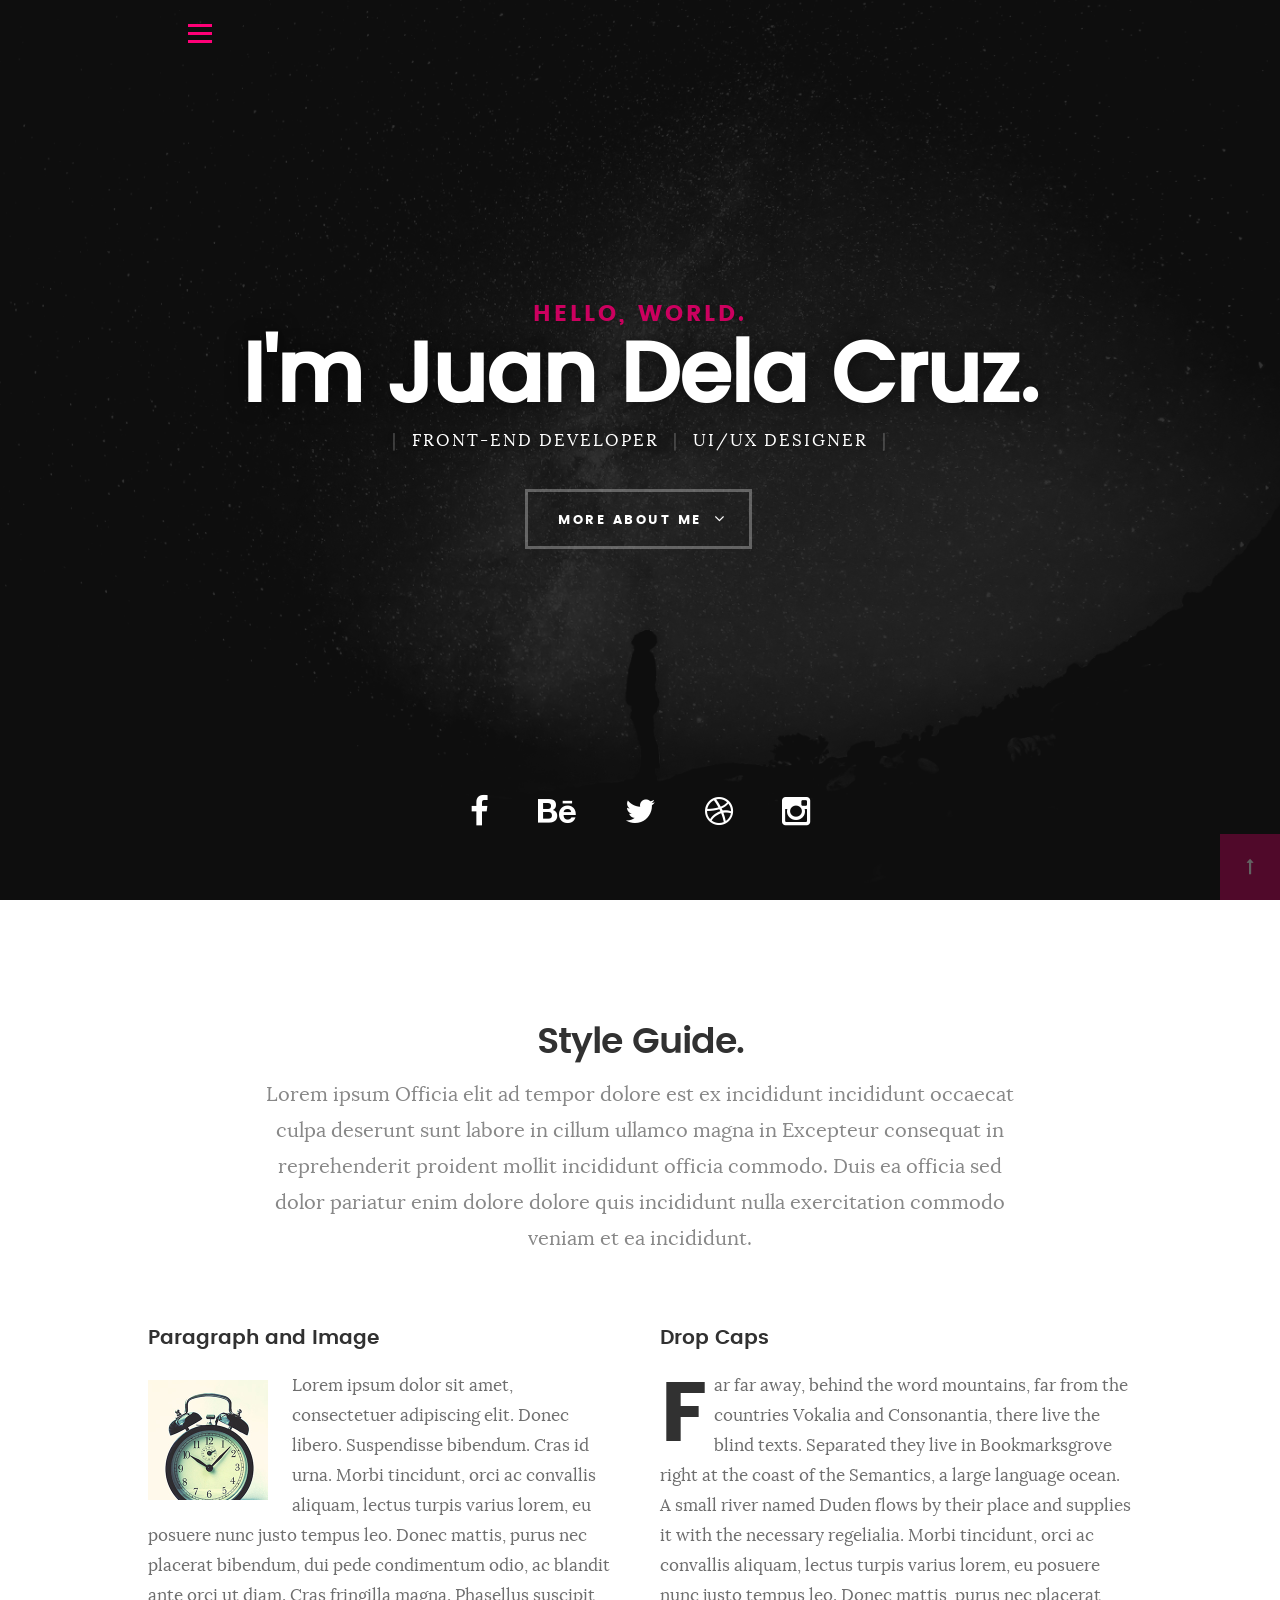
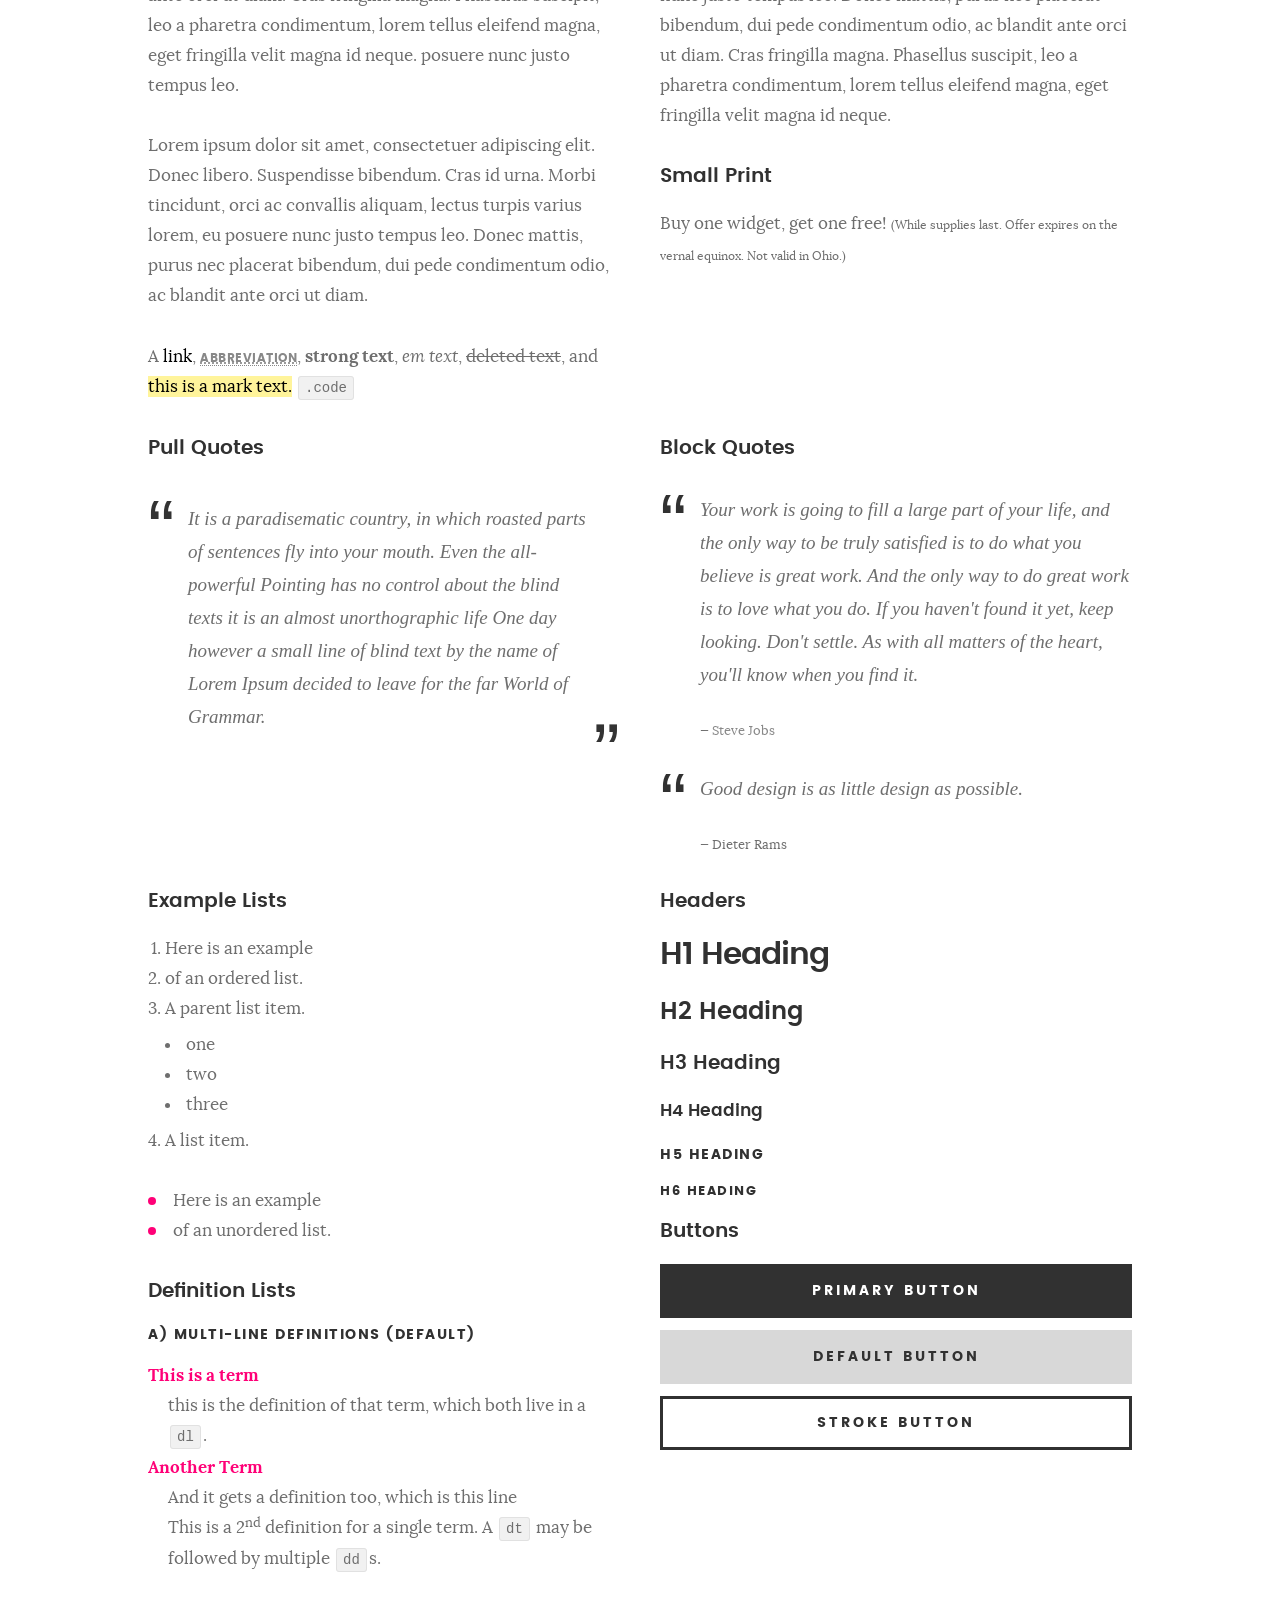
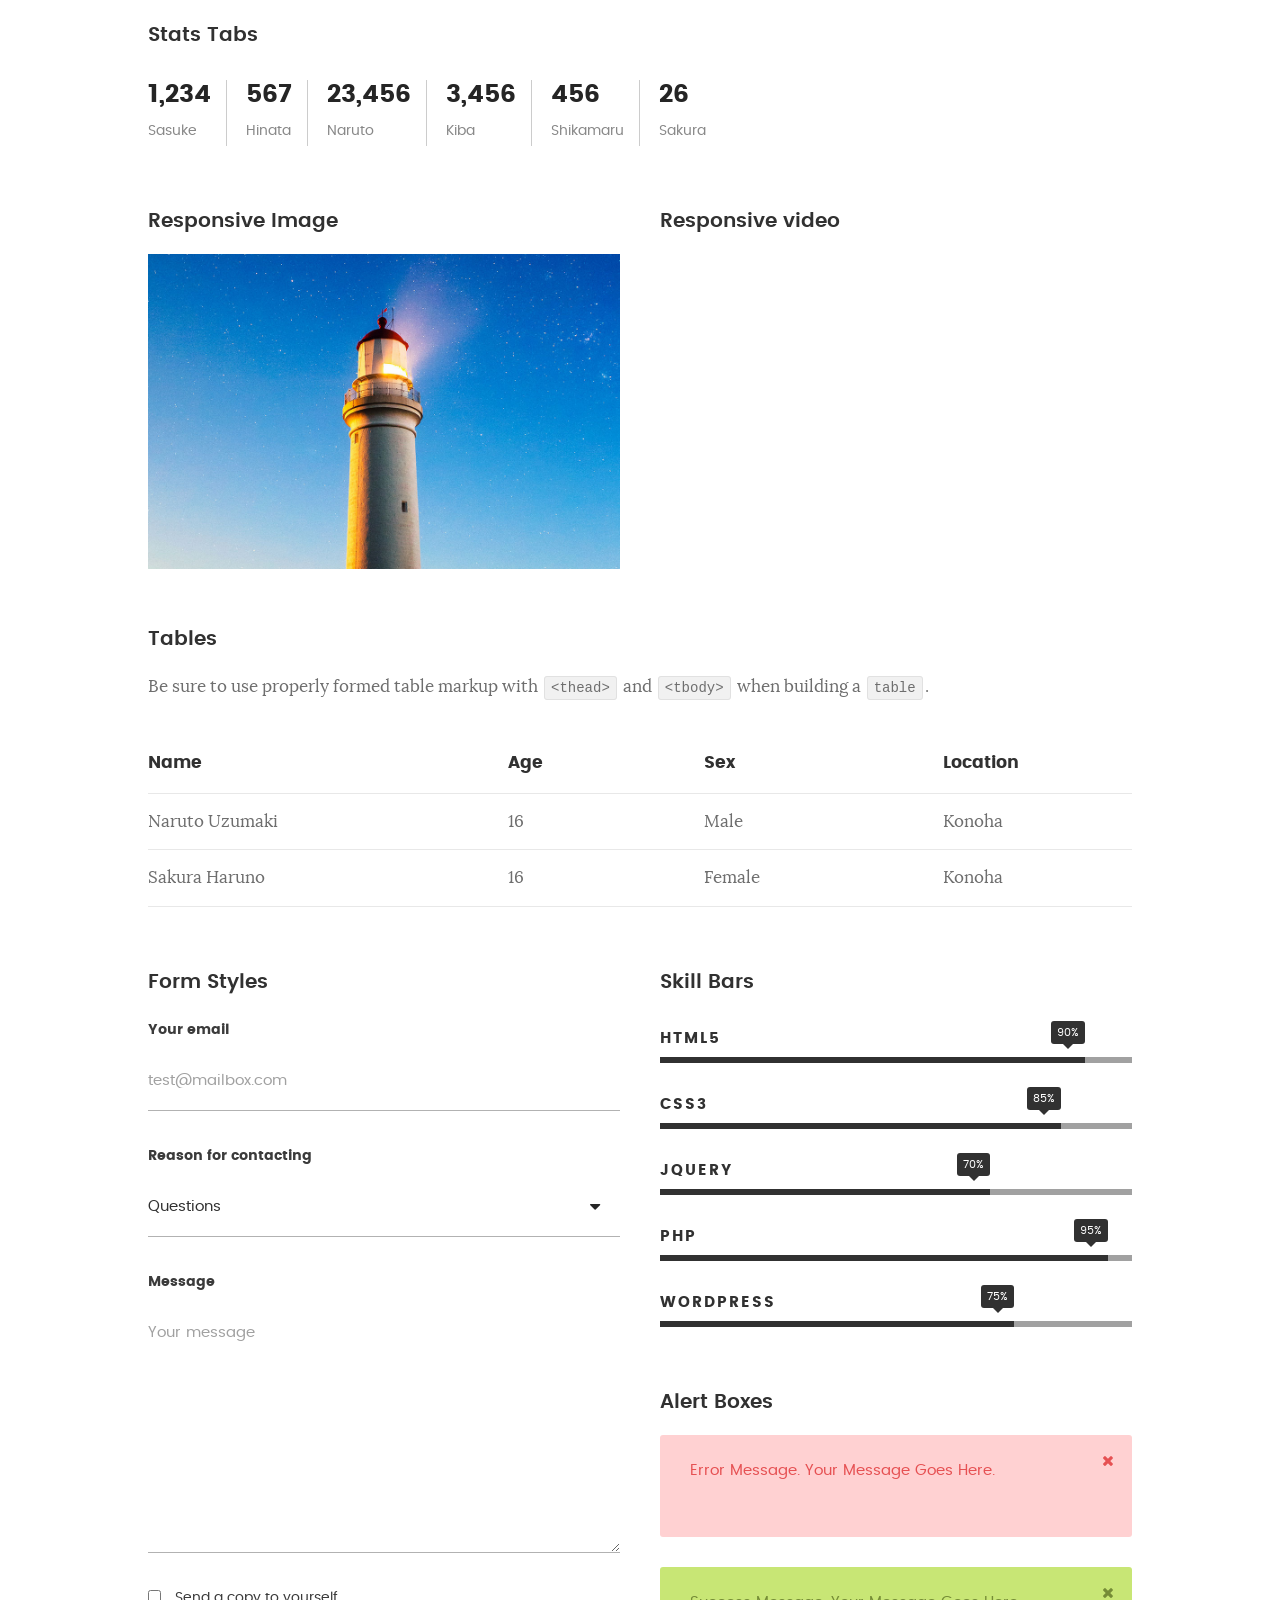
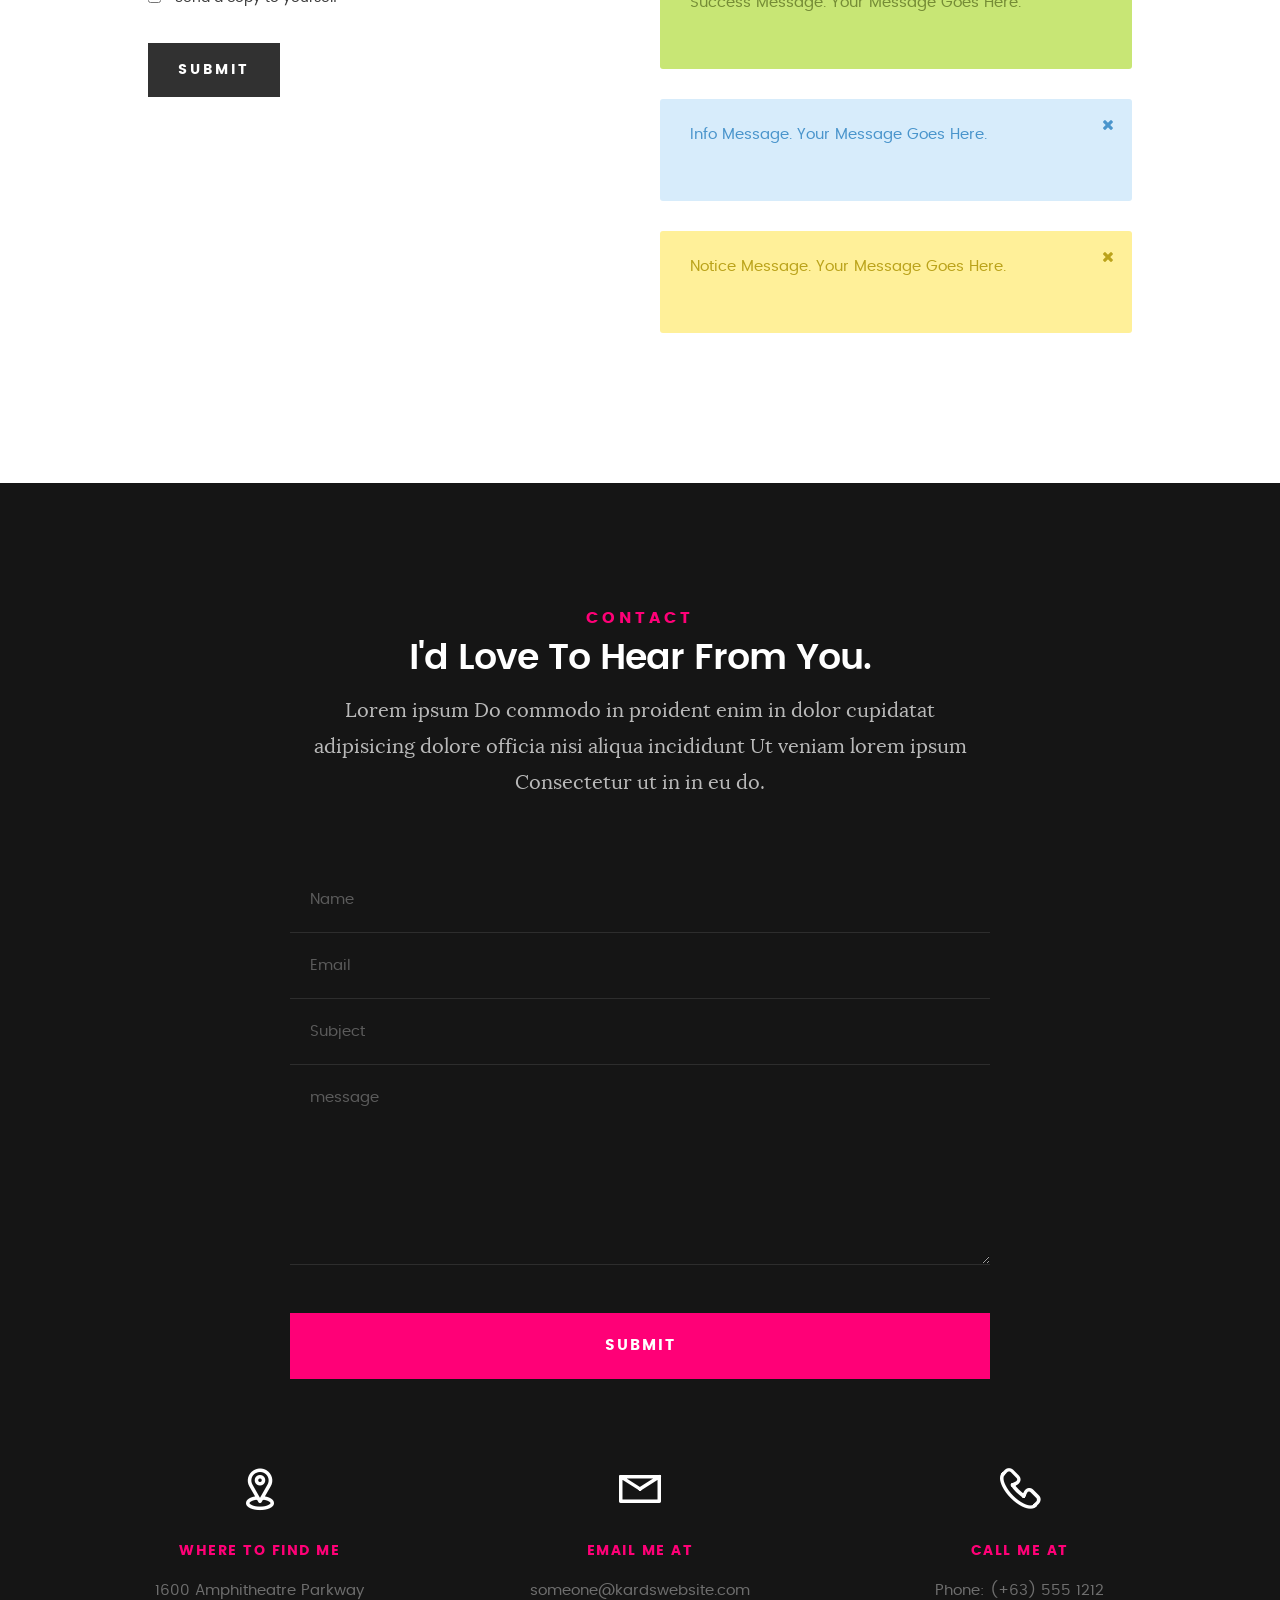
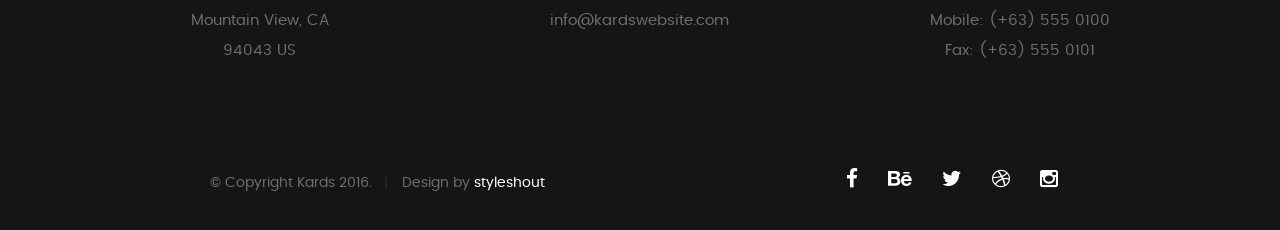
<file: styles.html>
<!DOCTYPE html>
<!--[if IE 8 ]><html class="no-js oldie ie8" lang="en"> <![endif]-->
<!--[if IE 9 ]><html class="no-js oldie ie9" lang="en"> <![endif]-->
<!--[if (gte IE 9)|!(IE)]><!--><html class="no-js" lang="en"> <!--<![endif]-->
<head>

   <!--- basic page needs
   ================================================== -->
   <meta charset="utf-8">
	<title>Style Demo - Kards</title>
	<meta name="description" content="">  
	<meta name="author" content="">

   <!-- mobile specific metas
   ================================================== -->
	<meta name="viewport" content="width=device-width, initial-scale=1, maximum-scale=1">

 	<!-- CSS
   ================================================== -->
   <link rel="stylesheet" href="css/base.css">  
   <link rel="stylesheet" href="css/main.css">
   <link rel="stylesheet" href="css/vendor.css">

   <style type="text/css" media="screen">

   	#styles { 
   		background: white;
   		padding-top: 12rem;
   		padding-bottom: 12rem;
   	}
   	#styles .row {
   		max-width: 1024px;
     	}
     	#styles .section-intro {
   		max-width: 800px;
     	}
      	
   </style>       

   <!-- script
   ================================================== -->
	<script src="js/modernizr.js"></script>
	<script src="js/pace.min.js"></script>

   <!-- favicons
	================================================== -->
	<link rel="icon" type="image/png" href="favicon.png">

</head>

<body id="top">

	<!-- header 
   ================================================== -->
   <header>   	
   	<div class="row">

   		<div class="top-bar">
   			<a class="menu-toggle" href="#"><span>Menu</span></a>

	   		<div class="logo">
		         <a href="index.html">Navigate</a>
		      </div>		      

		   	<nav id="main-nav-wrap">
					<ul class="main-navigation">
						<li><a href="index.html#intro" title="">Home</a></li>
						<li><a href="index.html#about" title="">About</a></li>
						<li><a href="index.html#resume" title="">Resume</a></li>
						<li><a href="index.html#portfolio" title="">Portfolio</a></li>
						<li><a href="index.html#services" title="">Services</a></li>					
						<li><a class="smoothscroll"  href="#contact" title="">Contact</a></li>	
						<li><a href="styles.html" title="">Style Demo</a></li>				
					</ul>
				</nav>    		
   		</div> <!-- /top-bar --> 
   		
   	</div> <!-- /row --> 		
   </header> <!-- /header -->

	<!-- intro section
   ================================================== -->
   <section id="intro">   

   	<div class="intro-overlay"></div>	

   	<div class="intro-content">
   		<div class="row">

   			<div class="col-twelve">

	   			<h5>Hello, World.</h5>
	   			<h1>I'm Juan Dela Cruz.</h1>

	   			<p class="intro-position">
	   				<span>Front-end Developer</span>
	   				<span>UI/UX Designer</span> 
	   			</p>

	   			<a class="button stroke smoothscroll" href="#about" title="">More About Me</a>

	   		</div>  
   			
   		</div>   		 		
   	</div> <!-- /intro-content --> 

   	<ul class="intro-social">        
         <li><a href="#"><i class="fa fa-facebook"></i></a></li>
         <li><a href="#"><i class="fa fa-behance"></i></a></li>
         <li><a href="#"><i class="fa fa-twitter"></i></a></li>
         <li><a href="#"><i class="fa fa-dribbble"></i></a></li>
         <li><a href="#"><i class="fa fa-instagram"></i></a></li>
      </ul> <!-- /intro-social -->      	

   </section> <!-- /intro -->


   <!-- Style Demo
   ================================================== -->
   <section id="styles">

   	<div class="row section-intro">

   		<div class="col-twelve">

   			<h1>Style Guide.</h1>

   			<p class="lead">Lorem ipsum Officia elit ad tempor dolore est ex incididunt incididunt occaecat culpa deserunt sunt labore in cillum ullamco magna in Excepteur consequat in reprehenderit proident mollit incididunt officia commodo.
   			Duis ea officia sed dolor pariatur enim dolore dolore quis incididunt nulla exercitation commodo veniam et ea incididunt.</p>   			

   		</div>

     	</div> <!-- /row -->

     	<div class="row">

     		<div class="col-six tab-full">

		      <h3>Paragraph and Image</h3>

		      <p><a href="#"><img width="120" height="120" class="pull-left" alt="sample-image" src="images/sample-image.jpg"></a>
		  		Lorem ipsum dolor sit amet, consectetuer adipiscing elit. Donec libero. Suspendisse bibendum.
		  		Cras id urna. Morbi tincidunt, orci ac convallis aliquam, lectus turpis varius lorem, eu
		  		posuere nunc justo tempus leo. Donec mattis, purus nec placerat bibendum, dui pede condimentum
		  		odio, ac blandit ante orci ut diam. Cras fringilla magna. Phasellus suscipit, leo a pharetra
		  		condimentum, lorem tellus eleifend magna, eget fringilla velit magna id neque.
		  		posuere nunc justo tempus leo. </p>

		  		<p>
		  		Lorem ipsum dolor sit amet, consectetuer adipiscing elit. Donec libero. Suspendisse bibendum.
		  		Cras id urna. Morbi tincidunt, orci ac convallis aliquam, lectus turpis varius lorem, eu
		  		posuere nunc justo tempus leo. Donec mattis, purus nec placerat bibendum, dui pede condimentum
		  		odio, ac blandit ante orci ut diam.	
 			   </p>

            <p>A <a href="#">link</a>,
  			   <abbr title="this really isn't a very good description">abbreviation</abbr>,
  			   <strong>strong text</strong>,
            <em>em text</em>,
  			   <del>deleted text</del>, and
            <mark>this is a mark text.</mark>
            <code>.code</code>
          	</p>

         </div>

         <div class="col-six tab-full">

            <h3>Drop Caps</h3>

	         <p class="drop-cap">Far far away, behind the word mountains, far from the countries Vokalia and Consonantia,
	         there live the blind texts. Separated they live in Bookmarksgrove right at the coast of the
	         Semantics, a large language ocean. A small river named Duden flows by their place and supplies it with the necessary regelialia. Morbi tincidunt, orci ac convallis aliquam, lectus turpis varius lorem, eu	posuere nunc justo tempus leo. Donec mattis, purus nec placerat bibendum, dui pede condimentum odio, ac blandit ante orci ut diam. Cras fringilla magna. Phasellus suscipit, leo a pharetra condimentum, lorem tellus eleifend magna, eget fringilla velit magna id neque.
		  		</p>

		      <h3>Small Print</h3>

		      <p>Buy one widget, get one free!
		  		<small>(While supplies last. Offer expires on the vernal equinox. Not valid in Ohio.)</small>
		  		</p>

		   </div>	         

		</div> <!-- /row -->

		<div class="row">

		  	<div class="col-six tab-full">

		      <h3>Pull Quotes</h3>

		      <aside class="pull-quote">
				   <blockquote>
					   <p>It is a paradisematic country, in which roasted parts of
		            sentences fly into your mouth. Even the all-powerful Pointing has no control about the blind
		            texts it is an almost unorthographic life One day however a small line of blind text by the name
		            of Lorem Ipsum decided to leave for the far World of Grammar.</p>
					</blockquote>
				</aside>

		   </div>

		   <div class="col-six tab-full">

		      <h3>Block Quotes</h3>

		      <blockquote cite="http://where-i-got-my-info-from.com">
				   <p>Your work is going to fill a large part of your life, and the only way to be truly satisfied is
		         to do what you believe is great work. And the only way to do great work is to love what you do.
		         If you haven't found it yet, keep looking. Don't settle. As with all matters of the heart, you'll know when you find it.
		         </p>
		
					<cite>
					   <a href="#">Steve Jobs</a>
					</cite>
			   </blockquote>

		      <blockquote>
		         <p>Good design is as little design as possible.</p>
		         <cite>Dieter Rams</cite>
		      </blockquote>

		   </div>

		</div> <!-- /row -->

		<div class="row half-bottom">

		 	<div class="col-six tab-full">

		      <h3>Example Lists</h3>

		      <ol>
				   <li>Here is an example</li>
				   <li>of an ordered list.</li>
				   <li>A parent list item.
				   	<ul>
				   		<li>one</li>
				   		<li>two</li>
				   		<li>three</li>
				   	</ul>
				   </li>
				   <li>A list item.</li>
			   </ol>

		      <ul class="disc">
				   <li>Here is an example</li>
				   <li>of an unordered list.</li>
			   </ul>	

			   <h3>Definition Lists</h3>	            

		      <h5>a) Multi-line Definitions (default)</h5>

		      <dl>
				   <dt><strong>This is a term</strong></dt>
				      <dd>this is the definition of that term, which both live in a <code>dl</code>.</dd>
				   <dt><strong>Another Term</strong></dt>
				      <dd>And it gets a definition too, which is this line</dd>
				      <dd>This is a 2<sup>nd</sup> definition for a single term. A <code>dt</code> may be followed by multiple <code>dd</code>s.</dd>
			   </dl>

		   </div>

		   <div class="col-six tab-full">		                  

		      <h3>Headers</h3>

		      <h1>H1 Heading</h1>
		      <h2>H2 Heading</h2>
		      <h3>H3 Heading</h3>
		      <h4>H4 Heading</h4>
		      <h5>H5 Heading</h5>
		      <h6>H6 Heading</h6>

		      <h3>Buttons</h3>

		    	<p>
		     		<a class="button button-primary full-width" href="#">Primary Button</a>
		     		<a class="button full-width" href="#">Default Button</a>
		     		<a class="button stroke full-width" href="#">Stroke Button</a>
		     	</p>

		   </div>

		</div> <!-- /row -->

		<div class="row">

		   <div class="col-twelve">

		    	<h3>Stats Tabs</h3>

		      <ul class="stats-tabs">
				   <li><a href="#">1,234 <em>Sasuke</em></a></li>
				   <li><a href="#">567 <em>Hinata</em></a></li>
				   <li><a href="#">23,456 <em>Naruto</em></a></li>
				   <li><a href="#">3,456 <em>Kiba</em></a></li>
				   <li><a href="#">456 <em>Shikamaru</em></a></li>
				   <li><a href="#">26 <em>Sakura</em></a></li>
				</ul>	      		

		   </div>	      	

		</div> <!-- /row -->

		<div class="row half-bottom">

      	<div class="col-six tab-full">

      		<h3>Responsive Image</h3>

      		<p><img src="images/portfolio/modals/m-lighthouse.jpg"></p>

      	</div>

      	<div class="col-six tab-full">

      		<h3>Responsive video</h3>

      		<div class="fluid-video-wrapper">
                  <iframe src="http://player.vimeo.com/video/14592941?title=0&amp;byline=0&amp;portrait=0&amp;color=F64B39" width="500" height="281" frameborder="0" webkitallowfullscreen mozallowfullscreen allowfullscreen></iframe> 
            </div>

      	</div>
      	
      </div> <!-- /row -->

      <div class="row add-bottom">

      	<div class="col-twelve">

      		<h3>Tables</h3>
      		<p>Be sure to use properly formed table markup with <code>&lt;thead&gt;</code> and <code>&lt;tbody&gt;</code> when building a <code>table</code>.</p>

      		<div class="table-responsive">

      			<table>
					  <thead>
					    <tr>
					      <th>Name</th>
					      <th>Age</th>
					      <th>Sex</th>
					      <th>Location</th>					    
					    </tr>
					  </thead>
					  <tbody>
					    <tr>
					      <td>Naruto Uzumaki</td>
					      <td>16</td>
					      <td>Male</td>
					      <td>Konoha</td>					    
					    </tr>
					    <tr>
					      <td>Sakura Haruno</td>
					      <td>16</td>
					      <td>Female</td>
					      <td>Konoha</td>			    
					    </tr>
					  </tbody>
					</table>

      		</div>     		

      	</div>
      	
      </div> <!--row -->

      <div class="row">

		   <div class="col-six tab-full">

		      <h3>Form Styles</h3>

		         <form>
			        	<div>
			         	<label for="sampleInput">Your email</label>
			         	<input class="full-width" type="email" placeholder="test@mailbox.com" id="sampleInput">
			         </div>
			         <div>
			         	<label for="sampleRecipientInput">Reason for contacting</label>
			         	<div class="ss-custom-select">
			         		<select class="full-width" id="sampleRecipientInput">
				           		<option value="Option 1">Questions</option>
				           		<option value="Option 2">Report</option>
				           		<option value="Option 3">Others</option>
				         	</select>
			         	</div>			         	
			         </div>
			       
			       	<label for="exampleMessage">Message</label>
			       	<textarea class="full-width" placeholder="Your message" id="exampleMessage"></textarea>

			        	<label class="add-bottom">
			           	<input type="checkbox">			            
			           	<span class="label-text">Send a copy to yourself</span>
			        	</label>
			       
			        	<input class="button-primary" type="submit" value="Submit">

			      </form>	            

		      </div>

		      <div class="col-six tab-full">

		      		<h3>Skill Bars</h3>

		      		<ul class="skill-bars">
						   <li>
						   	<div class="progress percent90"><span>90%</span></div>
						   	<strong>HTML5</strong>
						   </li>
						   <li>
						   	<div class="progress percent85"><span>85%</span></div>
						   	<strong>CSS3</strong>
						   </li>
						   <li>
						   	<div class="progress percent70"><span>70%</span></div>
						   	<strong>JQuery</strong>
						   </li>
						   <li>
						   	<div class="progress percent95"><span>95%</span></div>
						   	<strong>PHP</strong>
						   </li>
						   <li>

						   	<div class="progress percent75"><span>75%</span></div>
						   	<strong>Wordpress</strong>
						   </li>
		      
						</ul> <!-- /skill-bars -->

			        
			        <h3>Alert Boxes</h3> 
			        
			        <div class="alert-box ss-error hideit">
				        <p>Error Message. Your Message Goes Here.</p>
				        <i class="fa fa-times close"></i>
			        </div><!-- /error -->
			        
			        <div class="alert-box ss-success hideit">
				        <p>Success Message. Your Message Goes Here.</p>
				        <i class="fa fa-times close"></i>
			        </div><!-- /success -->
			        
			        <div class="alert-box ss-info hideit">
				         <p>Info Message. Your Message Goes Here.</p>
				        <i class="fa fa-times close"></i>
			        </div><!-- /info -->
			        
			        <div class="alert-box ss-notice hideit">
				        <p>Notice Message. Your Message Goes Here.</p>
				        <i class="fa fa-times close"></i>
			        </div><!-- /notice -->
			        
			  </div>	         

		</div> <!-- /row -->
		   	
   </section> <!--styles -->	

	
   <!-- contact
   ================================================== -->
	<section id="contact">

		<div class="row section-intro">
   		<div class="col-twelve">

   			<h5>Contact</h5>
   			<h1>I'd Love To Hear From You.</h1>

   			<p class="lead">Lorem ipsum Do commodo in proident enim in dolor cupidatat adipisicing dolore officia nisi aliqua incididunt Ut veniam lorem ipsum Consectetur ut in in eu do.</p>

   		</div> 
   	</div> <!-- /section-intro -->

   	<div class="row contact-form">

   		<div class="col-twelve">

            <!-- form -->
            <form name="contactForm" id="contactForm" method="post" action="">
      			<fieldset>

                  <div class="form-field">
 						   <input name="contactName" type="text" id="contactName" placeholder="Name" value="" minlength="2" required="">
                  </div>
                  <div class="form-field">
	      			   <input name="contactEmail" type="email" id="contactEmail" placeholder="Email" value="" required="">
	               </div>
                  <div class="form-field">
	     				   <input name="contactSubject" type="text" id="contactSubject" placeholder="Subject" value="">
	               </div>                       
                  <div class="form-field">
	                 	<textarea name="contactMessage" id="contactMessage" placeholder="message" rows="10" cols="50" required=""></textarea>
	               </div>                      
                 <div class="form-field">
                     <button class="submitform">Submit</button>
                     <div id="submit-loader">
                        <div class="text-loader">Sending...</div>                             
       				      <div class="s-loader">
								  	<div class="bounce1"></div>
								  	<div class="bounce2"></div>
								  	<div class="bounce3"></div>
								</div>
							</div>
                  </div>

      			</fieldset>
      		</form> <!-- Form End -->

            <!-- contact-warning -->
            <div id="message-warning"></div>            
            <!-- contact-success -->
      		<div id="message-success">
               <i class="fa fa-check"></i>Your message was sent, thank you!<br>
      		</div>

         </div> <!-- /col-twelve -->
   		
   	</div> <!-- /contact-form -->

   	<div class="row contact-info">

   		<div class="col-four tab-full">

   			<div class="icon">
   				<i class="icon-pin"></i>
   			</div>

   			<h5>Where to find me</h5>

   			<p>
            1600 Amphitheatre Parkway<br>
            Mountain View, CA<br>
            94043 US
            </p>

   		</div>

   		<div class="col-four tab-full collapse">

   			<div class="icon">
   				<i class="icon-mail"></i>
   			</div>

   			<h5>Email Me At</h5>

   			<p>someone@kardswebsite.com<br>
			   	info@kardswebsite.com			     
			   </p>

   		</div>

   		<div class="col-four tab-full">

   			<div class="icon">
   				<i class="icon-phone"></i>
   			</div>

   			<h5>Call Me At</h5>

   			<p>Phone: (+63) 555 1212<br>
			   	Mobile: (+63) 555 0100<br>
			     	Fax: (+63) 555 0101
			   </p>

   		</div>
   		
   	</div> <!-- /contact-info -->
		
	</section> <!-- /contact -->


   <!-- footer
   ================================================== -->

   <footer>
     	<div class="row">

     		<div class="col-six tab-full pull-right social">

     			<ul class="footer-social">        
			      <li><a href="#"><i class="fa fa-facebook"></i></a></li>
			      <li><a href="#"><i class="fa fa-behance"></i></a></li>
			      <li><a href="#"><i class="fa fa-twitter"></i></a></li>
			      <li><a href="#"><i class="fa fa-dribbble"></i></a></li>
			      <li><a href="#"><i class="fa fa-instagram"></i></a></li>
			   </ul> 
	      		
	      </div>

      	<div class="col-six tab-full">
	      	<div class="copyright">
		        	<span>© Copyright Kards 2016.</span> 
		        	<span>Design by <a href="http://www.styleshout.com/">styleshout</a></span>	         	
		         </div>		                  
	      	</div>

	      	<div id="go-top">
		         <a class="smoothscroll" title="Back to Top" href="#top"><i class="fa fa-long-arrow-up"></i></a>
		      </div>

      	</div> <!-- /row -->     	
   </footer>    

   <div id="preloader"> 
    	<div id="loader"></div>
   </div> 

   <!-- Java Script
   ================================================== --> 
   <script src="js/jquery-2.1.3.min.js"></script>
   <script src="js/plugins.js"></script>
   <script src="js/main.js"></script>

</body>

</html>
</file>
<file: css/base.css>
/**
 * =================================================================== 
 *
 *  Kards v1.0 Base Stylesheet
 *  url: styleshout.com
 *  03-01-2016
 *  ------------------------------------------------------------------
 *  TOC:
 *  01. reset
 *  02. basic/base setup styles
 *  03. grid
 *  04. MISC
 *
 * =================================================================== 
 */

/** 
 * ===================================================================
 * 01. reset - normalize.css v3.0.2 | MIT License | git.io/normalize
 *
 * ------------------------------------------------------------------- 
 */
html {
	font-family: sans-serif;
	-ms-text-size-adjust: 100%;
	-webkit-text-size-adjust: 100%;
}

body {
	margin: 0;
}

article,
aside,
details,
figcaption,
figure,
footer,
header,
hgroup,
main,
menu,
nav,
section,
summary {
	display: block;
}

audio,
canvas,
progress,
video {
	display: inline-block;
	vertical-align: baseline;
}

audio:not([controls]) {
	display: none;
	height: 0;
}

[hidden],
template {
	display: none;
}

a {
	background: transparent;
}

a:active,
a:hover {
	outline: 0;
}

abbr[title] {
	border-bottom: 1px dotted;
}

b,
strong {
	font-weight: bold;
}

dfn {
	font-style: italic;
}

h1 {
	font-size: 2em;
	margin: 0.67em 0;
}

mark {
	background: #ff0;
	color: #000;
}

small {
	font-size: 80%;
}

sub,
sup {
	font-size: 75%;
	line-height: 0;
	position: relative;
	vertical-align: baseline;
}

sup {
	top: -0.5em;
}

sub {
	bottom: -0.25em;
}

img {
	border: 0;
}

svg:not(:root) {
	overflow: hidden;
}

figure {
	margin: 1em 40px;
}

hr {
	-moz-box-sizing: content-box;
	box-sizing: content-box;
	height: 0;
}

pre {
	overflow: auto;
}

code,
kbd,
pre,
samp {
	font-family: monospace, monospace;
	font-size: 1em;
}

button,
input,
optgroup,
select,
textarea {
	color: inherit;
	font: inherit;
	margin: 0;
}

button {
	overflow: visible;
}

button,
select {
	text-transform: none;
}

button,
html input[type="button"],
input[type="reset"],
input[type="submit"] {
	-webkit-appearance: button;
	cursor: pointer;
}

button[disabled],
html input[disabled] {
	cursor: default;
}

button::-moz-focus-inner,
input::-moz-focus-inner {
	border: 0;
	padding: 0;
}

input {
	line-height: normal;
}

input[type="checkbox"],
input[type="radio"] {
	box-sizing: border-box;
	padding: 0;
}

input[type="number"]::-webkit-inner-spin-button,
input[type="number"]::-webkit-outer-spin-button {
	height: auto;
}

input[type="search"] {
	-webkit-appearance: textfield;
	-moz-box-sizing: content-box;
	-webkit-box-sizing: content-box;
	box-sizing: content-box;
}

input[type="search"]::-webkit-search-cancel-button,
input[type="search"]::-webkit-search-decoration {
	-webkit-appearance: none;
}

fieldset {
	border: 1px solid #c0c0c0;
	margin: 0 2px;
	padding: 0.35em 0.625em 0.75em;
}

legend {
	border: 0;
	padding: 0;
}

textarea {
	overflow: auto;
}

optgroup {
	font-weight: bold;
}

table {
	border-collapse: collapse;
	border-spacing: 0;
}

td,
th {
	padding: 0;
}

/** 
 * ===================================================================
 * 02. basic/base setup styles - (_basic.scss)
 *
 * ------------------------------------------------------------------- 
 */
html {
	font-size: 62.5%;
	box-sizing: border-box;
}

*,
*::before,
*::after {
	box-sizing: inherit;
}

body {
	font-weight: normal;
	line-height: 1;
	text-rendering: optimizeLegibility;
	word-wrap: break-word;
	-webkit-overflow-scrolling: touch;
	-webkit-text-size-adjust: none;
}

body,
input,
button {
	-moz-osx-font-smoothing: grayscale;
	-webkit-font-smoothing: antialiased;
}

/**
 * Media - (_basic.scss)
 * ------------------------------------------------------------------- 
 */
img,
video {
	max-width: 100%;
	height: auto;
}

/**
 * Typography resets - (_basic.scss)
 * ------------------------------------------------------------------- 
 */
div,
dl,
dt,
dd,
ul,
ol,
li,
h1,
h2,
h3,
h4,
h5,
h6,
pre,
form,
p,
blockquote,
th,
td {
	margin: 0;
	padding: 0;
}

h1,
h2,
h3,
h4,
h5,
h6 {
	-webkit-font-variant-ligatures: common-ligatures;
	-moz-font-variant-ligatures: common-ligatures;
	font-variant-ligatures: common-ligatures;
	text-rendering: optimizeLegibility;
}

em,
i {
	font-style: italic;
	line-height: inherit;
}

strong,
b {
	font-weight: bold;
	line-height: inherit;
}

small {
	font-size: 60%;
	line-height: inherit;
}

ol,
ul {
	list-style: none;
}

li {
	display: block;
}

/**
 * links - (_basic.scss)
 * ------------------------------------------------------------------- 
 */
a {
	text-decoration: none;
	line-height: inherit;
}

a img {
	border: none;
}

/**
 * inputs - (_basic.scss)
 * ------------------------------------------------------------------- 
 */
fieldset {
	margin: 0;
	padding: 0;
}

input[type="email"],
input[type="number"],
input[type="search"],
input[type="text"],
input[type="tel"],
input[type="url"],
input[type="password"],
textarea {
	-webkit-appearance: none;
	-moz-appearance: none;
	-ms-appearance: none;
	-o-appearance: none;
	appearance: none;
}

/** 
 * ===================================================================
 * 03. grid - (_grid.scss)
 *
 * ------------------------------------------------------------------- 
 */
.row {
	width: 94%;
	max-width: 1140px;
	margin: 0 auto;
}

.row:before,
.row:after {
	content: "";
	display: table;
}

.row:after {
	clear: both;
}

.row .row {
	width: auto;
	max-width: none;
	margin-left: -20px;
	margin-right: -20px;
}

[class*="col-"],
.bgrid {
	float: left;
}

[class*="col-"] + [class*="col-"].end {
	float: right;
}

[class*="col-"] {
	padding: 0 20px;
}

.col-one {
	width: 8.33333%;
}

.col-two,
.col-1-6 {
	width: 16.66667%;
}

.col-three,
.col-1-4 {
	width: 25%;
}

.col-four,
.col-1-3 {
	width: 33.33333%;
}

.col-five {
	width: 41.66667%;
}

.col-six,
.col-1-2 {
	width: 50%;
}

.col-seven {
	width: 58.33333%;
}

.col-eight,
.col-2-3 {
	width: 66.66667%;
}

.col-nine,
.col-3-4 {
	width: 75%;
}

.col-ten,
.col-5-6 {
	width: 83.33333%;
}

.col-eleven {
	width: 91.66667%;
}

.col-twelve,
.col-full {
	width: 100%;
}

/**
 * small screens - (_grid.scss)
 * --------------------------------------------------------------- 
 */
@media screen and (max-width:1024px) {
	.row .row {
		margin-left: -18px;
		margin-right: -18px;
	}

	[class*="col-"] {
		padding: 0 18px;
	}

}

/**
 * tablets - (_grid.scss)
 * --------------------------------------------------------------- 
 */
@media screen and (max-width:768px) {
	.row {
		width: auto;
		padding-left: 30px;
		padding-right: 30px;
	}

	.row .row {
		padding-left: 0;
		padding-right: 0;
		margin-left: -15px;
		margin-right: -15px;
	}

	[class*="col-"] {
		padding: 0 15px;
	}

	.tab-1-4 {
		width: 25%;
	}

	.tab-1-3 {
		width: 33.33333%;
	}

	.tab-1-2 {
		width: 50%;
	}

	.tab-2-3 {
		width: 66.66667%;
	}

	.tab-3-4 {
		width: 75%;
	}

	.tab-full {
		width: 100%;
	}

}

/**
 * large mobile devices - (_grid.scss)
 * --------------------------------------------------------------- 
 */
@media screen and (max-width:600px) {
	.row {
		padding-left: 25px;
		padding-right: 25px;
	}

	.row .row {
		margin-left: -10px;
		margin-right: -10px;
	}

	[class*="col-"] {
		padding: 0 10px;
	}

	.mob-1-4 {
		width: 25%;
	}

	.mob-1-2 {
		width: 50%;
	}

	.mob-3-4 {
		width: 75%;
	}

	.mob-full {
		width: 100%;
	}

}

/**
 * small mobile devices - (_grid.scss)
 * --------------------------------------------------------------- 
 */
@media screen and (max-width:400px) {
	.row .row {
		padding-left: 0;
		padding-right: 0;
		margin-left: 0;
		margin-right: 0;
	}

	[class*="col-"] {
		width: 100% !important;
		float: none !important;
		clear: both !important;
		margin-left: 0;
		margin-right: 0;
		padding: 0;
	}

	[class*="col-"] + [class*="col-"].end {
		float: none;
	}

}

/** 
 * ===================================================================
 * block grids - (_grid.scss)
 *
 * ------------------------------------------------------------------- 
 */
[class*="block-"]:before,
[class*="block-"]:after {
	content: "";
	display: table;
}

[class*="block-"]:after {
	clear: both;
}

.block-1-6 .bgrid {
	width: 16.66667%;
}

.block-1-4 .bgrid {
	width: 25%;
}

.block-1-3 .bgrid {
	width: 33.33333%;
}

.block-1-2 .bgrid {
	width: 50%;
}

/**
 * Clearing for block grid columns. Allow columns with 
 * different heights to align properly.
 */
.block-1-6 .bgrid:nth-child(6n+1),
.block-1-4 .bgrid:nth-child(4n+1),
.block-1-3 .bgrid:nth-child(3n+1),
.block-1-2 .bgrid:nth-child(2n+1) {
	clear: both;
}

/**
 * small screens - (_grid.scss)
 * --------------------------------------------------------------- 
 */
@media screen and (max-width:1024px) {
	.block-s-1-6 .bgrid {
		width: 16.66667%;
	}

	.block-s-1-4 .bgrid {
		width: 25%;
	}

	.block-s-1-3 .bgrid {
		width: 33.33333%;
	}

	.block-s-1-2 .bgrid {
		width: 50%;
	}

	.block-s-full .bgrid {
		width: 100%;
		clear: both;
	}

	[class*="block-s-"] .bgrid:nth-child(n) {
		clear: none;
	}

	.block-s-1-6 .bgrid:nth-child(6n+1),
	.block-s-1-4 .bgrid:nth-child(4n+1),
	.block-s-1-3 .bgrid:nth-child(3n+1),
	.block-s-1-2 .bgrid:nth-child(2n+1) {
		clear: both;
	}

}

/**
 * tablets - (_grid.scss)
 * --------------------------------------------------------------- 
 */
@media screen and (max-width:768px) {
	.block-tab-1-6 .bgrid {
		width: 16.66667%;
	}

	.block-tab-1-4 .bgrid {
		width: 25%;
	}

	.block-tab-1-3 .bgrid {
		width: 33.33333%;
	}

	.block-tab-1-2 .bgrid {
		width: 50%;
	}

	.block-tab-full .bgrid {
		width: 100%;
		clear: both;
	}

	[class*="block-tab-"] .bgrid:nth-child(n) {
		clear: none;
	}

	.block-tab-1-6 .bgrid:nth-child(6n+1),
	.block-tab-1-4 .bgrid:nth-child(4n+1),
	.block-tab-1-3 .bgrid:nth-child(3n+1),
	.block-tab-1-2 .bgrid:nth-child(2n+1) {
		clear: both;
	}

}

/**
 * large mobile devices - (_grid.scss)
 * --------------------------------------------------------------- 
 */
@media screen and (max-width:600px) {
	.block-mob-1-6 .bgrid {
		width: 16.66667%;
	}

	.block-mob-1-4 .bgrid {
		width: 25%;
	}

	.block-mob-1-3 .bgrid {
		width: 33.33333%;
	}

	.block-mob-1-2 .bgrid {
		width: 50%;
	}

	.block-mob-full .bgrid {
		width: 100%;
		clear: both;
	}

	[class*="block-mob-"] .bgrid:nth-child(n) {
		clear: none;
	}

	.block-mob-1-6 .bgrid:nth-child(6n+1),
	.block-mob-1-4 .bgrid:nth-child(4n+1),
	.block-mob-1-3 .bgrid:nth-child(3n+1),
	.block-mob-1-2 .bgrid:nth-child(2n+1) {
		clear: both;
	}

}

/**
 * stack on small mobile devices - (_grid.scss)
 * --------------------------------------------------------------- 
 */
@media screen and (max-width:400px) {
	.stack .bgrid {
		width: 100% !important;
		float: none !important;
		clear: both !important;
		margin-left: 0;
		margin-right: 0;
	}

}

/** 
 * ===================================================================
 * 04. MISC  - (_grid.scss)
 *
 * ------------------------------------------------------------------- 
 */

/**
 * Clearing - (http://nicolasgallagher.com/micro-clearfix-hack/
 */
.group:before,
.group:after {
	content: "";
	display: table;
}

.group:after {
	clear: both;
}

/**
 * Misc Helper Styles 
 */
.hide {
	display: none;
}

.invisible {
	visibility: hidden;
}

.antialiased {
	-webkit-font-smoothing: antialiased;
	-moz-osx-font-smoothing: grayscale;
}

.remove-bottom {
	margin-bottom: 0;
}

.half-bottom {
	margin-bottom: 1.5rem !important;
}

.add-bottom {
	margin-bottom: 3rem !important;
}

.no-border {
	border: none;
}

.full-width {
	width: 100%;
}

.text-center {
	text-align: center;
}

.text-left {
	text-align: left;
}

.text-right {
	text-align: right;
}

.pull-left {
	float: left;
}

.pull-right {
	float: right;
}

.align-center {
	margin-left: auto;
	margin-right: auto;
	text-align: center;
}

/*# sourceMappingURL=base.css.map */
</file>
<file: css/main.css>
/**
 * =================================================================== 
 *
 *  Kards v1.0 Main Stylesheet
 *  url: styleshout.com
 *  03-01-2016
 *  ------------------------------------------------------------------
 *  TOC:
 *  01. webfonts and iconfonts
 *  02. base style overrides
 *  03. typography & general theme styles
 *  04. preloader
 *  05. forms
 *  06. buttons 
 *  07. other components
 *  08. common styles
 *  09. header styles
 *  10. intro
 *  11. about
 *  12. resume
 *  13. portfolio
 *  14. call-to-action section
 *  15. services
 *  16. stats
 *  17. contact
 *  18. footer
 *
 * =================================================================== 
 */


/** 
 * ===================================================================
 * 01. webfonts and iconfonts - (_document-setup.scss)
 *
 * ------------------------------------------------------------------- 
 */
@import url("fonts.css");
@import url("font-awesome/css/font-awesome.min.css");
@import url("micons/micons.css");


/** 
 * ===================================================================
 * 02. base style overrides - (_document-setup.scss)
 *
 * ------------------------------------------------------------------- 
 */

 


html {
	font-size: 10px;
}

@media only screen and (max-width:1024px) {
	html {
		font-size: 9.411764705882353px;
	}
}
@media only screen and (max-width:768px) {
	html {
		font-size: 10px;
	}
}
@media only screen and (max-width:400px) {
	html {
		font-size: 9.411764705882353px;
	}
}

html, body {
	height: 100%;
}
body {
	background: #151515;
	font-family: "lora-regular", serif;
	font-size: 1.7rem;
	line-height: 3rem;
	color: #6e6e6e;
}

/**
 * links - (_document-setup.scss)
 * -------------------------------------------------------------------
 */
a, a:visited {
	color: #000000;
	-moz-transition: all 0.3s ease-in-out;
	-o-transition: all 0.3s ease-in-out;
	-webkit-transition: all 0.3s ease-in-out;
	-ms-transition: all 0.3s ease-in-out;
	transition: all 0.3s ease-in-out;
}
a:hover, a:focus, a:active {
	color: #FF0077;
	outline: 0;
}

/** 
 * ===================================================================
 * 03. typography & general theme styles - (_document-setup.scss)
 *
 * ------------------------------------------------------------------- 
 */
h1, h2, h3, h4, h5, h6, .h01, .h02, .h03, .h04, .h05, .h06 {
	font-family: "poppins-semibold", sans-serif;
	color: #313131;
	font-style: normal;
	text-rendering: optimizeLegibility;
	margin-bottom: 2.1rem;
}
h3, .h03, h4, .h04 {
	margin-bottom: 1.8rem;
}
h5, .h05, h6, .h06 {
	font-family: "poppins-bold";
	margin-bottom: 1.2rem;
}
h1, .h01 {
	font-size: 3.1rem;
	line-height: 1.355;
	letter-spacing: -.1rem;
}
@media only screen and (max-width:600px) {
	h1, .h01 {
		font-size: 2.6rem;
		letter-spacing: -.07rem;
	}
}
h2, .h02 {
	font-size: 2.4rem;
	line-height: 1.25;
}
h3, .h03 {
	font-size: 2rem;
	line-height: 1.5;
}
h4, .h04 {
	font-size: 1.7rem;
	line-height: 1.765;
}
h5, .h05 {
	font-size: 1.4rem;
	line-height: 1.714;
	text-transform: uppercase;
	letter-spacing: .15rem;
}
h6, .h06 {
	font-size: 1.3rem;
	line-height: 1.846;
	text-transform: uppercase;
	letter-spacing: .15rem;
}
p img {
	margin: 0;
}
p.lead {
	font-family: "lora-regular", serif;
	font-size: 2rem;
	line-height: 1.8;
	color: #888888;
}
@media only screen and (max-width:768px) {
	p.lead {
		font-size: 1.7rem;
	}
}
em, i, strong, b {
	font-size: 1.7rem;
	line-height: 3rem;
	font-style: normal;
	font-weight: normal;
}
em, i {
	font-family: "lora-italic", serif;
}
strong, b {
	font-family: "lora-bold", serif;
}
small {
	font-size: 1.2rem;
	line-height: inherit;
}
blockquote {
	margin: 3rem 0;
	padding-left: 4rem;
	position: relative;
}
blockquote:before {
	content: "\201C";
	font-size: 8rem;
	line-height: 0px;
	margin: 0;
	color: #313131;
	font-family: arial, sans-serif;
	position: absolute;
	top: 3rem;
	left: 0;
}
blockquote p {
	font-family: georgia, serif;
	font-style: italic;
	padding: 0;
	font-size: 1.9rem;
	line-height: 1.737;
}
blockquote cite {
	display: block;
	font-size: 1.3rem;
	font-style: normal;
	line-height: 1.616;
}
blockquote cite:before {
	content: "\2014 \0020";
}
blockquote cite a, blockquote cite a:visited {
	color: #888888;
	border: none;
}
abbr {
	font-family: "poppins-bold", serif;
	font-variant: small-caps;
	text-transform: lowercase;
	letter-spacing: .05rem;
	color: #888888;
}
var, kbd, samp, code, pre {
	font-family: Consolas, "Andale Mono", Courier, "Courier New", monospace;
}
pre {
	padding: 2.4rem 3rem 3rem;
	background: #F1F1F1;
}
code {
	font-size: 1.4rem;
	margin: 0 .2rem;
	padding: .3rem .6rem;
	white-space: nowrap;
	background: #F1F1F1;
	border: 1px solid #E1E1E1;
	border-radius: 3px;
}
pre > code {
	display: block;
	white-space: pre;
	line-height: 2;
	padding: 0;
	margin: 0;
}
pre.prettyprint > code {
	border: none;
}
del {
	text-decoration: line-through;
}
abbr[title], dfn[title] {
	border-bottom: 1px dotted;
	cursor: help;
}
mark {
	background: #FFF49B;
	color: #000;
}
hr {
	border: solid #d2d2d2;
	border-width: 1px 0 0;
	clear: both;
	margin: 2.4rem 0 1.5rem;
	height: 0;
}

/**
 * Lists - (_document-setup.scss)  
 * -------------------------------------------------------------------
 */
ol {
	list-style: decimal;
}
ul {
	list-style: disc;
}
li {
	display: list-item;
}
ol, ul {
	margin-left: 1.7rem;
}
ul li {
	padding-left: .4rem;
}
ul ul, ul ol, ol ol, ol ul {
	margin: .6rem 0 .6rem 1.7rem;
}
ul.disc li {
	display: list-item;
	list-style: none;
	padding: 0 0 0 .8rem;
	position: relative;
}
ul.disc li::before {
	content: "";
	display: inline-block;
	width: 8px;
	height: 8px;
	border-radius: 50%;
	background: #FF0077;
	position: absolute;
	left: -17px;
	top: 11px;
	vertical-align: middle;
}
dt {
	margin: 0;
	color: #FF0077;
}
dd {
	margin: 0 0 0 2rem;
}

/**
 * tables - (_document-setup.scss)  
 * -------------------------------------------------------------------
 */
table {
	border-width: 0;
	width: 100%;
	max-width: 100%;
	font-family: "lora-regular", sans-serif;
}
th, td {
	padding: 1.5rem 3rem;
	text-align: left;
	border-bottom: 1px solid #E8E8E8;
}
th {
	color: #313131;
	font-family: "poppins-bold", sans-serif;
}
td {
	line-height: 1.5;
}
th:first-child, td:first-child {
	padding-left: 0;
}
th:last-child, td:last-child {
	padding-right: 0;
}
.table-responsive {
	overflow-x: auto;
	-webkit-overflow-scrolling: touch;
}

/**
 * Spacing - (_document-setup.scss)  
 * -------------------------------------------------------------------
 */
button, .button {
	margin-bottom: 1.2;
}
fieldset {
	margin-bottom: 1.5rem;
}
input,
textarea,
select,
pre,
blockquote,
figure,
table,
p,
ul,
ol,
dl,
form,
.fluid-video-wrapper,
.ss-custom-select {
	margin-bottom: 3rem;
}

/**
 * floated image - (_document-setup.scss)  
 * -------------------------------------------------------------------
 */
img.pull-right {
	margin: .9rem 0 0 2.4rem;
}
img.pull-left {
	margin: .9rem 2.4rem 0 0;
}

/**
 * block grid paddings - (_document-setup.scss) 
 * -------------------------------------------------------------------
 */
.bgrid {
	padding: 0 20px;
}
@media only screen and (max-width:1024px) {
	.bgrid {
		padding: 0 18px;
	}
}
@media only screen and (max-width:768px) {
	.bgrid {
		padding: 0 15px;
	}
}
@media only screen and (max-width:600px) {
	.bgrid {
		padding: 0 10px;
	}
}
@media only screen and (max-width:400px) {
	.bgrid {
		padding: 0;
	}
}

/**
 * pace.js styles - minimal  - (_document-setup.scss)
 * -------------------------------------------------------------------
 */
.pace {
	-webkit-pointer-events: none;
	pointer-events: none;
	-webkit-user-select: none;
	-moz-user-select: none;
	user-select: none;
}
.pace-inactive {
	display: none;
}
.pace .pace-progress {
	background: #FF0077;
	position: fixed;
	z-index: 900;
	top: 0;
	right: 100%;
	width: 100%;
	height: 6px;
}

/** 
 * ===================================================================
 * 04. preloader - (_preloader-1.scss)
 *
 * ------------------------------------------------------------------- 
 */
#preloader {
	position: fixed;
	top: 0;
	left: 0;
	right: 0;
	bottom: 0;
	background: #151515;
	z-index: 800;
	height: 100%;
	width: 100%;
}
.no-js #preloader, .oldie #preloader {
	display: none;
}
#loader {
	position: absolute;
	left: 50%;
	top: 50%;
	width: 60px;
	height: 60px;
	margin: -30px 0 0 -30px;
	padding: 0;
}
#loader:before {
	content: "";
	border-top: 11px solid rgba(255, 255, 255, 0.1);
	border-right: 11px solid rgba(255, 255, 255, 0.1);
	border-bottom: 11px solid rgba(255, 255, 255, 0.1);
	border-left: 11px solid #FF0077;
	-webkit-animation: load 1.1s infinite linear;
	animation: load 1.1s infinite linear;
	display: block;
	border-radius: 50%;
	width: 60px;
	height: 60px;
}
@-webkit-keyframes load {
	0% {
		-webkit-transform: rotate(0deg);
		transform: rotate(0deg);
	}
	100% {
		-webkit-transform: rotate(360deg);
		transform: rotate(360deg);
	}
}
@keyframes load {
	0% {
		-webkit-transform: rotate(0deg);
		transform: rotate(0deg);
	}
	100% {
		-webkit-transform: rotate(360deg);
		transform: rotate(360deg);
	}
}

/** 
 * ===================================================================
 * 05. forms - (_forms.scss)
 *
 * ------------------------------------------------------------------- 
 */
fieldset {
	border: none;
}
input[type="email"],
input[type="number"],
input[type="search"],
input[type="text"],
input[type="tel"],
input[type="url"],
input[type="password"],
textarea,
select {
	display: block;
	height: 6rem;
	padding: 1.5rem 0;
	border: 0;
	outline: none;
	vertical-align: middle;
	color: #313131;
	font-family: "poppins-regular", sans-serif;
	font-size: 1.5rem;
	line-height: 3rem;
	max-width: 100%;
	background: transparent;
	border-bottom: 1px solid rgba(0, 0, 0, 0.3);
	-moz-transition: all 0.3s ease-in-out;
	-o-transition: all 0.3s ease-in-out;
	-webkit-transition: all 0.3s ease-in-out;
	-ms-transition: all 0.3s ease-in-out;
	transition: all 0.3s ease-in-out;
}
.ss-custom-select {
	position: relative;
	padding: 0;
}
.ss-custom-select select {
	-webkit-appearance: none;
	-moz-appearance: none;
	-ms-appearance: none;
	-o-appearance: none;
	appearance: none;
	text-indent: 0.01px;
	text-overflow: '';
	margin: 0;
	line-height: 3rem;
	vertical-align: middle;
}
.ss-custom-select select option {
	padding-left: 2rem;
	padding-right: 2rem;
}
.ss-custom-select select::-ms-expand {
	display: none;
}
.ss-custom-select::after {
	content: '\f0d7';
	font-family: 'FontAwesome';
	position: absolute;
	top: 50%;
	right: 1.5rem;
	margin-top: -10px;
	bottom: auto;
	width: 20px;
	height: 20px;
	line-height: 20px;
	font-size: 18px;
	text-align: center;
	pointer-events: none;
	color: #252525;
}

/* IE9 and below */
.oldie .ss-custom-select::after {
	display: none;
}
textarea {
	min-height: 25rem;
}
input[type="email"]:focus,
input[type="number"]:focus,
input[type="search"]:focus,
input[type="text"]:focus,
input[type="tel"]:focus,
input[type="url"]:focus,
input[type="password"]:focus,
textarea:focus,
select:focus {
	color: #cc005f;
	border-bottom: 1px solid #FF0077;
}
label, legend {
	font-family: "poppins-bold", sans-serif;
	font-size: 1.4rem;
	margin-bottom: .6rem;
	color: #3b3b3b;
	display: block;
}
input[type="checkbox"], input[type="radio"] {
	display: inline;
}
label > .label-text {
	display: inline-block;
	margin-left: 1rem;
	font-family: "poppins-regular", sans-serif;
	line-height: inherit;
}
label > input[type="checkbox"], label > input[type="radio"] {
	margin: 0;
	position: relative;
	top: .15rem;
}

/**
 * Style Placeholder Text  
 * -
 */
::-webkit-input-placeholder {
	color: #a1a1a1;
}
:-moz-placeholder {
	color: #a1a1a1;  /* Firefox 18- */
}
::-moz-placeholder {
	color: #a1a1a1;  /* Firefox 19+ */
}
:-ms-input-placeholder {
	color: #a1a1a1;
}
.placeholder {
	color: #a1a1a1 !important;
}

/** 
 * ===================================================================
 * 06. buttons - (_button-essentials.scss)
 *
 * ------------------------------------------------------------------- 
 */
.button,
a.button,
button,
input[type="submit"],
input[type="reset"],
input[type="button"] {
	display: inline-block;
	font-family: "poppins-bold", sans-serif;
	font-size: 1.4rem;
	text-transform: uppercase;
	letter-spacing: .3rem;
	height: 5.4rem;
	line-height: 5.4rem;
	padding: 0 3rem;
	margin: 0 .3rem 1.2rem 0;
	background: #d8d8d8;
	color: #313131;
	text-decoration: none;
	cursor: pointer;
	text-align: center;
	white-space: nowrap;
	border: none;
	-moz-transition: all 0.3s ease-in-out;
	-o-transition: all 0.3s ease-in-out;
	-webkit-transition: all 0.3s ease-in-out;
	-ms-transition: all 0.3s ease-in-out;
	transition: all 0.3s ease-in-out;
}
.button:hover,
a.button:hover,
button:hover,
input[type="submit"]:hover,
input[type="reset"]:hover,
input[type="button"]:hover,
.button:focus,
button:focus,
input[type="submit"]:focus,
input[type="reset"]:focus,
input[type="button"]:focus {
	background: #bebebe;
	color: #000000;
	outline: 0;
}
.button.button-primary,
a.button.button-primary,
button.button-primary,
input[type="submit"].button-primary,
input[type="reset"].button-primary,
input[type="button"].button-primary {
	background: #313131;
	color: #FFFFFF;
}
.button.button-primary:hover,
a.button.button-primary:hover,
button.button-primary:hover,
input[type="submit"].button-primary:hover,
input[type="reset"].button-primary:hover,
input[type="button"].button-primary:hover,
.button.button-primary:focus,
button.button-primary:focus,
input[type="submit"].button-primary:focus,
input[type="reset"].button-primary:focus,
input[type="button"].button-primary:focus {
	background: #1f1f1f;
}
button.full-width, .button.full-width {
	width: 100%;
	margin-right: 0;
}
button.medium, .button.medium {
	height: 5.7rem !important;
	line-height: 5.7rem !important;
	padding: 0 1.8rem !important;
}
button.large, .button.large {
	height: 6rem !important;
	line-height: 6rem !important;
	padding: 0rem 3rem !important;
}
button.stroke, .button.stroke {
	background: transparent !important;
	border: 3px solid #313131;
	line-height: 4.8rem;
}
button.stroke.medium, .button.stroke.medium {
	line-height: 5.1rem !important;
}
button.stroke.large, .button.stroke.large {
	line-height: 5.4rem !important;
}
button.stroke:hover, .button.stroke:hover {
	border: 3px solid #FF0077;
	color: #FF0077;
}
button::-moz-focus-inner, input::-moz-focus-inner {
	border: 0;
	padding: 0;
}


/** 
 * ===================================================================
 * 07. other components - (_others.scss)
 *
 * ------------------------------------------------------------------- 
 */

/**
 * alert box - (_alert-box.scss)
 * -------------------------------------------------------------------
 */
.alert-box {
	padding: 2.1rem 4rem 2.1rem 3rem;
	position: relative;
	margin-bottom: 3rem;
	border-radius: 3px;
	font-family: "poppins-regular", sans-serif;
	font-size: 1.5rem;
}
.alert-box .close {
	position: absolute;
	right: 1.8rem;
	top: 1.8rem;
	cursor: pointer;
}
.ss-error {
	background-color: #ffd1d2;
	color: #e65153;
}
.ss-success {
	background-color: #c8e675;
	color: #758c36;
}
.ss-info {
	background-color: #d7ecfb;
	color: #4a95cc;
}
.ss-notice {
	background-color: #fff099;
	color: #bba31b;
}

/**
 * additional typo styles - (_additional-typo.scss)
 * -------------------------------------------------------------------
 */

/**
 * drop cap 
 */
.drop-cap:first-letter {
	float: left;
	margin: 0;
	padding: 1.5rem .6rem 0 0;
	font-size: 8.4rem;
	font-family: "poppins-bold", sans-serif;
	line-height: 6rem;
	text-indent: 0;
	background: transparent;
	color: #313131;
}

/**
 * line definition style
 */
.lining dt, .lining dd {
	display: inline;
	margin: 0;
}
.lining dt + dt:before, .lining dd + dt:before {
	content: "\A";
	white-space: pre;
}
.lining dd + dd:before {
	content: ", ";
}
.lining dd + dd:before {
	content: ", ";
}
.lining dd:before {
	content: ": ";
	margin-left: -0.2em;
}

/**
 * dictionary definition style
 */
.dictionary-style dt {
	display: inline;
	counter-reset: definitions;
}
.dictionary-style dt + dt:before {
	content: ", ";
	margin-left: -0.2em;
}
.dictionary-style dd {
	display: block;
	counter-increment: definitions;
}
.dictionary-style dd:before {
	content: counter(definitions, decimal) ". ";
}

/** 
 * Pull Quotes
 * -----------
 * markup:
 *
 * <aside class="pull-quote">
 *		<blockquote>
 *			<p></p>
 *		</blockquote>
 *	</aside>
 *
 * --------------------------------------------------------------------- 
 */
.pull-quote {
	position: relative;
	padding: 2.1rem 3rem 2.1rem 0px;
}
.pull-quote:before, .pull-quote:after {
	height: 1em;
	position: absolute;
	font-size: 8rem;
	font-family: Arial, Sans-Serif;
	color: #333;
}
.pull-quote:before {
	content: "\201C";
	top: 33px;
	left: 0;
}
.pull-quote:after {
	content: '\201D';
	bottom: -33px;
	right: 0;
}
.pull-quote blockquote {
	margin: 0;
}
.pull-quote blockquote:before {
	content: none;
}

/** 
 * Stats Tab
 * ---------
 * markup:
 *
 * <ul class="stats-tabs">
 *		<li><a href="#">[value]<em>[name]</em></a></li>
 *	</ul>
 *
 * Extend this object into your markup.
 *
 * ---------------------------------------------------------------------
 */
.stats-tabs {
	padding: 0;
	margin: 3rem 0;
}
.stats-tabs li {
	display: inline-block;
	margin: 0 1.5rem 3rem 0;
	padding: 0 1.5rem 0 0;
	border-right: 1px solid #ccc;
}
.stats-tabs li:last-child {
	margin: 0;
	padding: 0;
	border: none;
}
.stats-tabs li a {
	display: inline-block;
	font-size: 2.5rem;
	font-family: "poppins-bold", sans-serif;
	border: none;
	color: #252525;
}
.stats-tabs li a:hover {
	color: #FF0077;
}
.stats-tabs li a em {
	display: block;
	margin: .6rem 0 0 0;
	font-size: 1.4rem;
	font-family: "poppins-regular", sans-serif;
	color: #888888;
}

/**
 * skillbars - (_skillbars.scss)
 * -------------------------------------------------------------------
 */
.skill-bars {
	list-style: none;
	margin: 6rem 0 3rem;
}
.skill-bars li {
	height: .6rem;
	background: #a1a1a1;
	width: 100%;
	margin-bottom: 6rem;
	padding: 0;
	position: relative;
}
.skill-bars li strong {
	position: absolute;
	left: 0;
	top: -3rem;
	font-family: "poppins-bold", sans-serif;
	color: #313131;
	text-transform: uppercase;
	letter-spacing: .2rem;
	font-size: 1.5rem;
	line-height: 2.4rem;
}
.skill-bars li .progress {
	background: #313131;
	position: relative;
	height: 100%;
}
.skill-bars li .progress span {
	position: absolute;
	right: 0;
	top: -3.6rem;
	display: block;
	font-family: "poppins-regular", sans-serif;
	color: white;
	font-size: 1.1rem;
	line-height: 1;
	background: #313131;
	padding: .6rem .6rem;
	border-radius: 3px;
}
.skill-bars li .progress span::after {
	position: absolute;
	left: 50%;
	bottom: -5px;
	margin-left: -5px;
	border-right: 5px solid transparent;
	border-left: 5px solid transparent;
	border-top: 5px solid #313131;
	content: "";
}

.skill-bars li .percent5   { width: 5%; }
.skill-bars li .percent10  { width: 10%; }
.skill-bars li .percent15  { width: 15%; }
.skill-bars li .percent20  { width: 20%; }
.skill-bars li .percent25  { width: 25%; }
.skill-bars li .percent30  { width: 30%; }
.skill-bars li .percent35  { width: 35%; }
.skill-bars li .percent40  { width: 40%; }
.skill-bars li .percent45  { width: 45%; }
.skill-bars li .percent50  { width: 50%; }
.skill-bars li .percent55  { width: 55%; }
.skill-bars li .percent60  { width: 60%; }
.skill-bars li .percent65  { width: 65%; }
.skill-bars li .percent70  { width: 70%; }
.skill-bars li .percent75  { width: 75%; }
.skill-bars li .percent80  { width: 80%; }
.skill-bars li .percent85  { width: 85%; }
.skill-bars li .percent90  { width: 90%; }
.skill-bars li .percent95  { width: 95%; }
.skill-bars li .percent100 { width: 100%; }


/** 
 * ===================================================================
 * 08. common styles (_layout.scss)
 *
 * ------------------------------------------------------------------- 
 */
.grey-section {
	background: #ebebeb;
}
.grey-section p.lead {
	color: #7d7d7d;
}
.section-intro {
	max-width: 700px;
	margin-left: auto;
	margin-right: auto;
	text-align: center;
	margin-bottom: 3.6rem;
	position: relative;
}
.section-intro h1 {
	font-family: "poppins-semibold", serif;
	font-size: 3.6rem;
	color: #313131;
	line-height: 1.25;
	margin-bottom: 1.2rem;
}
.section-intro h5 {
	color: #FF0077;
	font-size: 1.6rem;
	line-height: 1.875;
	margin-bottom: 0.3rem;
	letter-spacing: .4rem;
}

/**
 * responsive:
 * common styles
 * ------------------------------------------------------------------- 
 */
@media only screen and (max-width:768px) {
	.section-intro {
		max-width: 650px;
	}
	.section-intro h1 {
		font-size: 3rem;
	}
}
@media only screen and (max-width:600px) {
	.section-intro h1 {
		font-size: 2.6rem;
	}
	.section-intro h5 {
		font-size: 1.5rem;
		letter-spacing: .3rem;
	}
}
@media only screen and (max-width:400px) {
	.section-intro h1 {
		font-size: 2.4rem;
	}
}


/** 
 * ===================================================================
 * 09. header styles - (_layout.scss)
 *
 * ------------------------------------------------------------------- 
 */
header {
	position: fixed;
	width: 100%;
	min-height: 66px;
	z-index: 600;
}
header .row {
	position: relative;
	min-height: 66px;
}
header .top-bar {
	display: block;
	position: absolute;
	left: 90px;
	top: 0;
}

header .logo {
	float: left;
	margin-left: 20px;
	margin-right: 50px;
	margin-top: 25px;
	position: relative;
}
header .logo a {
	display: block;
	margin: 0;
	padding: 0;
	border: none;
	font: 0/0 a;
	text-shadow: none;
	color: transparent;
	width: 92px;
	height: 15px;
	background-size: 92px 15px;
}

/**
 * menu toggle - (_layout.css)
 * ------------------------------------------------------------------- 
 */
.menu-toggle {
	float: left;
	width: 40px;
	height: 40px;
	margin-left: 20px;
	margin-top: 13px;
	display: block;
	position: relative;
}
.menu-toggle span {
	display: block;
	background-color: #FF0077;
	width: 24px;
	height: 3px;
	margin-top: -1.5px;
	font: 0/0 a;
	text-shadow: none;
	color: transparent;
	position: absolute;
	right: 8px;
	top: 50%;
	bottom: auto;
	left: auto;
	-moz-transition: background 0.2s ease-in-out;
	-o-transition: background 0.2s ease-in-out;
	-webkit-transition: background 0.2s ease-in-out;
	-ms-transition: background 0.2s ease-in-out;
	transition: background 0.2s ease-in-out;
}
.menu-toggle span::before, .menu-toggle span::after {
	content: '';
	width: 100%;
	height: 100%;
	background-color: inherit;
	position: absolute;
	left: 0;
	-moz-transition-duration: 0.2s, 0.2s;
	-o-transition-duration: 0.2s, 0.2s;
	-webkit-transition-duration: 0.2s, 0.2s;
	-ms-transition-duration: 0.2s, 0.2s;
	transition-duration: 0.2s, 0.2s;
	-moz-transition-delay: 0.2s, 0s;
	-o-transition-delay: 0.2s, 0s;
	-webkit-transition-delay: 0.2s, 0s;
	-ms-transition-delay: 0.2s, 0s;
	transition-delay: 0.2s, 0s;
}
.menu-toggle span::before {
	top: -8px;
	-moz-transition-property: top, transform;
	-o-transition-property: top, transform;
	-webkit-transition-property: top, transform;
	-ms-transition-property: top, transform;
	transition-property: top, transform;
}
.menu-toggle span::after {
	bottom: -8px;
	-moz-transition-property: bottom, transform;
	-o-transition-property: bottom, transform;
	-webkit-transition-property: bottom, transform;
	-ms-transition-property: bottom, transform;
	transition-property: bottom, transform;
}

/* is clicked */
.menu-toggle.is-clicked span {
	background-color: rgba(255, 0, 119, 0);
}
.menu-toggle.is-clicked span::before, .menu-toggle.is-clicked span::after {
	background-color: #ff0077;
	-moz-transition-delay: 0s, 0.2s;
	-o-transition-delay: 0s, 0.2s;
	-webkit-transition-delay: 0s, 0.2s;
	-ms-transition-delay: 0s, 0.2s;
	transition-delay: 0s, 0.2s;
}
.menu-toggle.is-clicked span::before {
	top: 0;
	-webkit-transform: rotate(45deg);
	-ms-transform: rotate(45deg);
	transform: rotate(45deg);
}
.menu-toggle.is-clicked span::after {
	bottom: 0;
	-webkit-transform: rotate(-45deg);
	-ms-transform: rotate(-45deg);
	transform: rotate(-45deg);
}

/* navigation panel */
#main-nav-wrap {
	display: block;
	width: 100%;
	font-family: "poppins-medium", sans-serif;
	font-size: 1.5rem;
	position: absolute;
	top: 100%;
	left: 0;
}

/* dropdown nav */
.main-navigation {
	background: #000000;
	padding: 24px 30px 42px;
	margin: 0;
	width: 100%;
	height: auto;
	clear: both;
	display: none;
}
.main-navigation > li {
	display: block;
	height: auto;
	text-align: left;
	padding: 0;
}
.main-navigation li a {
	display: block;
	color: #FFFFFF;
	width: auto;
	padding: 15px 0;
	line-height: 16px;
	border: none;
}
.main-navigation li a:hover {
	color: #FF0077;
	padding-left: 1rem;
}
.main-navigation li.current > a {
	background: none;
	color: #FF0077;
}

/**
 * responsive:
 * header styles
 * --------------------------------------------------------------- 
 */
@media only screen and (max-width:1024px) {
	header .top-bar {
		left: 60px;
	}
}
@media only screen and (max-width:768px) {
	header .top-bar {
		left: 50px;
	}
}
@media only screen and (max-width:600px) {
	header .top-bar {
		left: 35px;
	}
}
@media only screen and (max-width:400px) {
	header .top-bar {
		left: 25px;
	}
}


/** 
 * ===================================================================
 * 10. intro - (_layout.scss) 
 *
 * ------------------------------------------------------------------- 
 */
#intro {
	background: #151515 url(../images/intro-bg.jpg) no-repeat center bottom;
	-webkit-background-size: cover;
	-moz-background-size: cover;
	background-size: cover;
	background-attachment: fixed;
	width: 100%;
	height: 100%;
	min-height: 720px;
	display: table;
	position: relative;
	text-align: center;
}
.intro-overlay {
	position: absolute;
	top: 0;
	left: 0;
	width: 100%;
	height: 100%;
	background: #111111;
	opacity: .85;
}

.intro-content {
	display: table-cell;
	vertical-align: middle;
	text-align: center;
	-webkit-transform: translateY(-2.1rem);
	-ms-transform: translateY(-2.1rem);
	transform: translateY(-2.1rem);
}
.intro-content h1 {
	color: #FFFFFF;
	font-family: "poppins-medium", sans-serif;
	font-size: 8.4rem;
	line-height: 1.071;
	max-width: 900px;
	margin-top: 0;
	margin-bottom: .6rem;
	margin-left: auto;
	margin-right: auto;
	text-shadow: 0 0 20px rgba(0, 0, 0, 0.5);
}
.intro-content h5 {
	color: #cc005f;
	font-family: "poppins-bold", sans-serif;
	font-size: 2.3rem;
	line-height: 1.565;
	margin-bottom: 0;
	text-transform: uppercase;
	letter-spacing: .3rem;
	text-shadow: 0 0 6px rgba(0, 0, 0, 0.2);
}
.intro-content .intro-position {
	font-family: "lora-regular", serif;
	font-size: 1.7rem;
	line-height: 2.4rem;
	text-transform: uppercase;
	letter-spacing: .2rem;
	color: #FFFFFF;
	text-shadow: 0 0 6px rgba(0, 0, 0, 0.2);
}
.intro-content .intro-position span {
	display: inline-block;
}
.intro-content .intro-position span::after {
	content: "|";
	text-align: center;
	display: inline-block;
	padding: 0 8px 0 14px;
	color: rgba(255, 255, 255, 0.3);
}
.intro-content .intro-position span:first-child::before {
	content: "|";
	text-align: center;
	display: inline-block;
	padding: 0 14px 0 8px;
	color: rgba(255, 255, 255, 0.3);
}
.intro-content .button {
	color: #FFFFFF !important;
	border-color: rgba(255, 255, 255, 0.3);
	height: 6rem !important;
	line-height: 5.4rem !important;
	padding: 0 3.5rem 0 3rem !important;
	margin-top: .6rem;
	font-size: 1.3rem;
	text-transform: uppercase;
	letter-spacing: .25rem;
}
.intro-content .button:hover, .intro-content .button:focus {
	border-color: #cc005f;
}
.intro-content .button::after {
	display: inline-block;
	content: "\f107";
	font-family: fontAwesome;
	font-size: 1.6rem;
	line-height: inherit;
	text-align: center;
	position: relative;
	left: 1.2rem;
}

.intro-social {
	display: block;
	position: absolute;
	width: 100%;
	left: 0;
	bottom: 7.2rem;
	font-size: 3.3rem;
	margin: 0;
	padding: 0;
}
.intro-social li {
	display: inline-block;
	margin: 0 20px;
	padding: 0;
}
.intro-social li a, .intro-social li a:visited {
	color: #FFFFFF;
}
.intro-social li a:hover, .intro-social li a:focus {
	color: #cc005f;
}

/**
 * responsive:
 * Intro
 * --------------------------------------------------------------- 
 */
@media only screen and (max-width:1024px) {
	.intro-content h1 {
		font-size: 7.6rem;
	}
	.intro-social {
		font-size: 3rem;
	}
	.intro-social li {
		margin: 0 15px;
	}
}
@media only screen and (max-width:768px) {
	#intro {
		min-height: 660px;
	}
	.intro-content h1 {
		font-size: 5.2rem;
	}
	.intro-content h5 {
		font-size: 1.8rem;
	}
	.intro-content .intro-position {
		font-size: 1.3rem;
	}
	.intro-social {
		font-size: 2.5rem;
	}
	.intro-social li {
		margin: 0 10px;
	}
}
@media only screen and (max-width:600px) {
	#intro {
		min-height: 600px;
	}
	.intro-content h1 {
		font-size: 4.6rem;
		margin-bottom: .6rem;
	}
	.intro-content h5 {
		font-size: 1.5rem;
		margin-bottom: .3rem;
		letter-spacing: .2rem;
	}
	.intro-content .intro-position {
		font-size: 1.2rem;
	}
	.intro-content .intro-position span {
		padding: 0 .6rem;
	}
	.intro-content .intro-position span::before, .intro-content .intro-position span::after {
		display: none !important;
	}
	.intro-social {
		font-size: 2.4rem;
	}
}


/** 
 * ===================================================================
 * 11. about - (_layout.scss)
 *
 * ------------------------------------------------------------------- 
 */
#about {
	background: #FFFFFF;
	padding-top: 12rem;
	padding-bottom: 15rem;
}
#about .section-intro {
	margin-bottom: 3rem;
}

.intro-info {
	margin-top: 4.2rem;
	margin-right: -30px;
	margin-left: -30px;
}
.intro-info img {
	height: 9rem;
	width: 9rem;
	border-radius: 50%;
	margin: .9rem 0 0 0;
	float: left;
}
.intro-info .lead {
	text-align: left;
	padding-left: 13rem;
}

.about-content {
	position: relative;
	text-align: left;
	max-width: 850px;
	margin-bottom: 3.6rem;
}
.about-content h3 {
	font-family: "poppins-bold", sans-serif;
	font-size: 1.8rem;
	text-transform: uppercase;
	letter-spacing: .25rem;
}
.about-content .info-list {
	list-style: none;
	margin-left: 0;
}
.about-content .info-list li {
	padding: 0 0 1.5rem 0;
	margin-bottom: .6rem;
}
.about-content .info-list li strong {
	font-family: "poppins-bold", sans-serif;
	color: #313131;
	text-transform: uppercase;
	letter-spacing: .2rem;
	font-size: 1.5rem;
	line-height: 3rem;
}
.about-content .info-list li span {
	display: block;
	font-family: "poppins-regular", sans-serif;
	color: #888888;
	font-size: 1.5rem;
	line-height: 1;
}
.about-content .skill-bars {
	margin-top: 6rem;
}

.button-section {
	text-align: center;
}
.button-section .button {
	width: 250px;
}
.button-section [class*="col-"] .button:first-child {
	margin-right: 4rem;
}

/**
 * responsive:
 * about
 * ------------------------------------------------------------------- 
 */
@media only screen and (max-width:1024px) {
	.intro-info {
		margin-right: 0;
		margin-left: 0;
	}
}
@media only screen and (max-width:768px) {
	.intro-info img {
		height: 7.8rem;
		width: 7.8rem;
	}
	.intro-info .lead {
		padding-left: 11rem;
	}
	.about-content h3 {
		text-align: center;
	}
	.about-content .info-list, .about-content .skill-bars {
		margin-bottom: 4.2rem;
	}
	.button-section .button {
		width: 100%;
		margin-bottom: 3rem;
	}
	.button-section [class*="col-"] .button:first-child {
		margin-right: 0;
	}
}
@media only screen and (max-width:600px) {
	.intro-info {
		text-align: center;
		margin-top: 3rem;
	}
	.intro-info img {
		height: 6.6rem;
		width: 6.6rem;
		float: none;
		display: inline-block;
	}
	.intro-info .lead {
		padding-left: 0;
		text-align: center;
	}
}

/** 
 * ===================================================================
 * 12. resume - (_layout.scss)
 *
 * ------------------------------------------------------------------- 
 */
#resume {
	padding-top: 12rem;
	padding-bottom: 12rem;
}

#resume .resume-header {
	text-align: center;
}
#resume .resume-header h2 {
	color: #FF0077;
}

#resume .resume-timeline {
	max-width: 980px;
}
#resume .timeline-wrap {
	position: relative;
	margin-top: 1.5rem;
	margin-bottom: 6rem;
}
#resume .timeline-wrap::before {
	content: "";
	display: block;
	width: 1px;
	height: 100%;
	background: rgba(0, 0, 0, 0.1);
	position: absolute;
	left: 35%;
	top: 0;
}
#resume .timeline-block {
	position: relative;
	padding-top: 1.5rem;
}
#resume .timeline-ico {
	height: 4.8rem;
	width: 4.8rem;
	line-height: 4.8rem;
	background: #313131;
	border-radius: 50%;
	text-align: center;
	color: #FFFFFF;
	position: absolute;
	left: 35%;
	top: .9rem;
	margin-left: -2.4rem;
}
#resume .timeline-ico i {
	position: relative;
	left: .05rem;
	top: .2rem;
}

#resume .timeline-header {
	float: left;
	width: 35%;
	padding-right: 90px;
	text-align: right;
}
#resume .timeline-header h3 {
	margin-bottom: 0;
}
#resume .timeline-header p {
	font-family: "poppins-regular", sans-serif;
	font-size: 1.6rem;
	color: #888888;
}
#resume .timeline-content {
	margin-left: 35%;
	padding-left: 60px;
}
#resume .timeline-content h4 {
	position: relative;
	padding-bottom: 1.8rem;
}
#resume .timeline-content h4::after {
	content: "";
	display: block;
	height: 3px;
	width: 50px;
	background: rgba(0, 0, 0, 0.2);
	position: absolute;
	left: 0;
	bottom: 0;
}

/**
 * responsive:
 * resume
 * ------------------------------------------------------------------- 
 */
@media only screen and (max-width:1024px) {
	#resume .timeline-header {
		padding-right: 50px;
	}
	#resume .timeline-header h3 {
		font-size: 1.8rem;
	}
	#resume .timeline-header p {
		font-size: 1.4rem;
	}
	#resume .timeline-content {
		padding-left: 50px;
	}
}
@media only screen and (max-width:768px) {
	#resume .timeline-wrap::before {
		left: 2.4rem;
	}
	#resume .timeline-ico {
		left: 2.4rem;
	}
	#resume .timeline-header {
		float: none;
		width: auto;
		padding-right: 15px;
		text-align: left;
	}
	#resume .timeline-header h3 {
		font-size: 2rem;
	}
	#resume .timeline-header p {
		font-size: 1.5rem;
		margin-bottom: 1.5rem;
	}
	#resume .timeline-content {
		margin: 0;
	}
	#resume .timeline-content h4 {
		padding-bottom: 0;
		padding-top: 2.1rem;
		margin-bottom: .6rem;
		font-size: 1.7rem;
	}
	#resume .timeline-content h4::after {
		bottom: auto;
		top: 0;
	}
	#resume .timeline-header, #resume .timeline-content {
		padding-left: 7rem;
	}
}
@media only screen and (max-width:480px) {
	#resume .resume-header h2 {
		font-size: 2.2rem;
	}
	#resume .timeline-wrap::before {
		left: 1.8rem;
	}
	#resume .timeline-ico {
		height: 3.6rem;
		width: 3.6rem;
		line-height: 3.6rem;
		left: 1.8rem;
		margin-left: -1.8rem;
		font-size: 1.5rem;
	}
	#resume .timeline-header, #resume .timeline-content {
		padding-left: 5.5rem;
	}
}


/** 
 * ===================================================================
 * 13. portfolio - (_layout.scss)
 *
 * ------------------------------------------------------------------- 
 */
#portfolio {
	background: #FFFFFF;
	padding-top: 12rem;
	padding-bottom: 12rem;
}
#portfolio .folio-item {
	padding: 0;
	position: relative;
	overflow: hidden;
}
#portfolio .folio-item img {
	vertical-align: middle;
	-moz-transition: all 0.5s ease-in-out;
	-o-transition: all 0.5s ease-in-out;
	-webkit-transition: all 0.5s ease-in-out;
	-ms-transition: all 0.5s ease-in-out;
	transition: all 0.5s ease-in-out;
}

#portfolio .overlay {
	position: absolute;
	top: 0;
	left: 0;
	width: 100%;
	height: 100%;
	background: transparent;
	-moz-transition: all 0.5s ease-in-out;
	-o-transition: all 0.5s ease-in-out;
	-webkit-transition: all 0.5s ease-in-out;
	-ms-transition: all 0.5s ease-in-out;
	transition: all 0.5s ease-in-out;
}

#portfolio .folio-item-table {
	display: table;
	width: 100%;
	height: 100%;
}
#portfolio .folio-item-cell {
	display: table-cell;
	vertical-align: middle;
	text-align: center;
	-moz-transition: all 0.5s ease-in-out;
	-o-transition: all 0.5s ease-in-out;
	-webkit-transition: all 0.5s ease-in-out;
	-ms-transition: all 0.5s ease-in-out;
	transition: all 0.5s ease-in-out;
	position: relative;
	left: -100%;
}

#portfolio .folio-title {
	color: #FFFFFF;
	font-size: 3.3rem;
	padding: 0 3rem;
	margin-bottom: 0;
}
#portfolio .folio-types {
	margin: 0;
	padding: 0;
	text-transform: uppercase;
	font-family: "poppins-regular", sans-serif;
	font-size: 1.2rem;
	letter-spacing: .1rem;
	color: rgba(255, 255, 255, 0.6);
}
#portfolio .folio-item:hover .overlay {
	background: rgba(0, 0, 0, 0.8);
}
#portfolio .folio-item:hover .folio-item-cell {
	left: 0;
}
#portfolio .folio-item:hover img {
	-webkit-transform: scale(1.05);
	-ms-transform: scale(1.05);
	transform: scale(1.05);
}

/**
 * responsive:
 * portfolio
 * ------------------------------------------------------------------- 
 */
@media only screen and (max-width:1024px) {
	#portfolio .folio-title {
		font-size: 3.1rem;
	}
}
@media only screen and (max-width:768px) {
	#portfolio .folio-title {
		font-size: 2.5rem;
	}
}
@media only screen and (max-width:400px) {
	#portfolio .folio-title {
		font-size: 2.2rem;
	}
}

/**
 * Popup Modal - (_layout.scss)
 * ------------------------------------------------------------------
 */
.popup-modal {
	max-width: 550px;
	background: #FFFFFF;
	position: relative;
	margin: 0 auto;
}
.popup-modal .media {
	position: relative;
}
.popup-modal img {
	vertical-align: bottom;
}
.popup-modal .description-box {
	padding: 1.8rem 3.6rem 3rem;
}
.popup-modal .description-box h4 {
	font-family: "poppins-bold", sans-serif;
	font-size: 1.5rem;
	line-height: 2.4rem;
	margin-bottom: .6rem;
}
.popup-modal .description-box p {
	font-family: "poppins-regular", sans-serif;
	font-size: 1.4rem;
	line-height: 2.4rem;
	margin-bottom: 12px;
}
.popup-modal .categories {
	font-family: "poppins-bold", sans-serif;
	font-size: 1.1rem;
	line-height: 1.8rem;
	text-transform: uppercase;
	letter-spacing: .1rem;
	display: block;
	text-align: left;
	color: rgba(0, 0, 0, 0.5);
}
.popup-modal .link-box {
	width: 100%;
	overflow: hidden;
	background: #000000;
}
.popup-modal .link-box a {
	font-family: "poppins-bold", sans-serif;
	font-size: 1.2rem;
	line-height: 6rem;
	color: #FFFFFF;
	text-transform: uppercase;
	letter-spacing: 3px;
	cursor: pointer;
	display: block;
	text-align: center;
	float: left;
	width: 50%;
	-moz-transition: all 0.3s ease-in-out;
	-o-transition: all 0.3s ease-in-out;
	-webkit-transition: all 0.3s ease-in-out;
	-ms-transition: all 0.3s ease-in-out;
	transition: all 0.3s ease-in-out;
}
.popup-modal .link-box a:first-child {
	border-right: 1px solid rgba(200, 200, 200, 0.1);
}
.popup-modal .link-box a:hover {
	background: #cc005f;
	border: none;
}
@media only screen and (max-width:600px) {
	.popup-modal {
		width: auto;
		margin: 0 20px;
	}
}

/**
 * transition effect for modal popup - (_layout.scss)
 * ------------------------------------------------------------------ 
 */

/* overlay at start */
.mfp-fade.mfp-bg {
	opacity: 0;
	-moz-transition: all 0.3s ease-in-out;
	-o-transition: all 0.3s ease-in-out;
	-webkit-transition: all 0.3s ease-in-out;
	-ms-transition: all 0.3s ease-in-out;
	transition: all 0.3s ease-in-out;
}

/* overlay animate in */
.mfp-fade.mfp-bg.mfp-ready {
	opacity: .9;
}

/* overlay animate out */
.mfp-fade.mfp-bg.mfp-removing {
	opacity: 0;
}

/* content at start */
.mfp-fade.mfp-wrap .mfp-content {
	opacity: 0;
	-webkit-transform: translateY(-100%);
	-ms-transform: translateY(-100%);
	transform: translateY(-100%);
	-moz-transition: all 0.3s ease-in-out;
	-o-transition: all 0.3s ease-in-out;
	-webkit-transition: all 0.3s ease-in-out;
	-ms-transition: all 0.3s ease-in-out;
	transition: all 0.3s ease-in-out;
}

/* content animate in */
.mfp-fade.mfp-wrap.mfp-ready .mfp-content {
	opacity: 1;
	-webkit-transform: translateY(0);
	-ms-transform: translateY(0);
	transform: translateY(0);
}

/* content animate out */
.mfp-fade.mfp-wrap.mfp-removing .mfp-content {
	opacity: 0;
	-webkit-transform: translateY(-100%);
	-ms-transform: translateY(-100%);
	transform: translateY(-100%);
}

/** 
 * ===================================================================
 * 14. call-to-action section - (_layout.scss)
 *
 * ------------------------------------------------------------------- 
 */
#cta {
	padding-top: 10.2rem;
	padding-bottom: 9rem;
	text-align: center;
}
#cta p.lead {
	color: #6e6e6e;
}
.cta-content {
	max-width: 640px;
}
.cta-thumb {
	display: inline-block;
	margin-bottom: 1.2rem;
}
.cta-thumb img {
	height: 7.8rem;
	width: 7.8rem;
	border-radius: 50%;
}

/**
 * section ads - (_layout.scss)
 * ------------------------------------------------------------------- 
 */
.section-ads h2 {
	position: relative;
	padding-bottom: 2.1rem;
}
.section-ads h2::after {
	content: "";
	display: block;
	height: 3px;
	width: 80px;
	background: rgba(0, 0, 0, 0.2);
	position: absolute;
	left: 50%;
	bottom: 0;
	margin-left: -40px;
}
.section-ads h2 a, .section-ads h2 a:visited {
	color: #313131;
}
.section-ads span {
	color: #3F0D39;
}

/**
 * responsive:
 * cta
 * -------------------------------------------------------------------
 */
@media only screen and (max-width:650px) {
	.cta-content {
		max-width: 650px;
	}
	.cta-content h2 {
		font-size: 2.4rem;
	}
}


/** 
 * ===================================================================
 * 15. services - (_layout.scss)
 *
 * ------------------------------------------------------------------- 
 */
#services {
	background: #313131 url(../images/bg.jpg) no-repeat center;
	-webkit-background-size: cover;
	-moz-background-size: cover;
	background-size: cover;
	padding-top: 12rem;
	padding-bottom: 12rem;
	color: white;
	position: relative;
}
#services .overlay {
	position: absolute;
	top: 0;
	left: 0;
	width: 100%;
	height: 100%;
	background: #151515;
	opacity: .9;
}

#services .section-intro {
	margin-bottom: 1.8rem;
}

#services .section-intro h1 {
	color: white;
}
#services .section-intro h5 {
	color: #FF0077;
}
#services .section-intro p {
	color: rgba(255, 255, 255, 0.7);
}
.services-content {
	max-width: 1200px;
}
.services-list {
	margin-top: 1.2rem;
	text-align: center;
}
.services-list .service {
	margin-bottom: 1.2rem;
	padding: 0 30px;
}
.services-list .icon {
	display: inline-block;
	margin-bottom: 2.1rem;
}
.services-list .icon i {
	font-size: 5.4rem;
	color: #FF0077;
}
.services-list h3 {
	color: #FFFFFF;
}
.services-list .desc {
	color: rgba(255, 255, 255, 0.6);
}

/* pagination */
.owl-pagination {
	text-align: center;
	width: 100%;
	margin: .6rem 0 0;
}
.owl-theme .owl-controls .owl-page {
	display: inline-block;
}
.owl-theme .owl-controls .owl-page span {
	display: block;
	width: 1.2rem;
	height: 1.2rem;
	margin: 1.2rem .8rem 0 .8rem;
	border-radius: 50%;
	display: inline-block;
	background: #FFFFFF;
}
.owl-theme .owl-controls .owl-page.active span {
	background: #FF0077;
}


/** 
 * ===================================================================
 * 16. stats - (_layout.scss)
 *
 * ------------------------------------------------------------------- 
 */
#stats {
	background: #990047;
	padding-top: 7.2rem;
	padding-bottom: 6rem;
	text-align: center;
}
#stats .row {
	max-width: 1440px;
}
#stats .stat {
	border-left: 1px solid rgba(255, 255, 255, 0.12);
	min-height: 17.4rem;
}
#stats .stat:first-child {
	border: none;
}
#stats .icon-part i {
	font-size: 4.8rem;
	color: #000000;
}
#stats .stat-count {
	color: #FFFFFF;
	font-size: 3.6rem;
	margin-top: 1.2rem;
	margin-bottom: 0;
	font-family: "poppins-medium", sans-serif;
	color: white;
}
#stats .stat-title {
	color: rgba(255, 255, 255, 0.5);
}

/**
 * responsive:
 * stats
 * -------------------------------------------------------------------
 */
@media only screen and (max-width:1024px) {
	#stats .stat:nth-child(n) {
		border-left: 1px solid rgba(255, 255, 255, 0.12);
		padding-bottom: 1.5rem;
	}
	#stats .stat:nth-child(3n+1) {
		border: none;
	}
}
@media only screen and (max-width:768px) {
	#stats .stat:nth-child(n) {
		border-left: 1px solid rgba(255, 255, 255, 0.12);
	}
	#stats .stat:nth-child(2n+1) {
		border: none;
	}
}
@media only screen and (max-width:600px) {
	#stats .stat:nth-child(n) {
		border: none;
	}
}


/** 
 * ===================================================================
 * 17. contact - (_layout.scss)
 *
 * ------------------------------------------------------------------- 
 */
#contact {
	background: #151515;
	padding-top: 12rem;
	padding-bottom: 7.2rem;
}
#contact .section-intro h1 {
	color: white;
}
#contact .section-intro h5 {
	color: #FF0077;
}
#contact .section-intro p {
	color: rgba(255, 255, 255, 0.7);
}

/* contact form */
.contact-form {
	max-width: 740px;
}

.contact-form ::-webkit-input-placeholder {
	color: rgba(255, 255, 255, 0.3);
}
.contact-form :-moz-placeholder {
	color: rgba(255, 255, 255, 0.3);  /* Firefox 18- */
}
.contact-form ::-moz-placeholder {
	color: rgba(255, 255, 255, 0.3);  /* Firefox 19+ */
}
.contact-form :-ms-input-placeholder {
	color: rgba(255, 255, 255, 0.3);
}
.contact-form .placeholder {
	color: rgba(255, 255, 255, 0.3) !important;
}

#contact form {
	margin-top: 0;
	margin-bottom: 3rem;
}
#contact form .form-field {
	position: relative;
}
#contact form .form-field:before, #contact form .form-field:after {
	content: "";
	display: table;
}
#contact form .form-field:after {
	clear: both;
}
#contact form .form-field label {
	font-family: "poppins-bold", sans-serif;
	font-size: 1.1rem;
	line-height: 2.4rem;
	position: absolute;
	bottom: -1.2rem;
	right: .6rem;
	text-transform: uppercase;
	letter-spacing: .1rem;
	padding: 0 2rem;
	margin: 0;
	color: #FFFFFF;
	background: #FF0077;
}
#contact form .form-field label::after {
	position: absolute;
	left: -5px;
	top: 50%;
	margin-top: -6px;
	border-top: 5px solid transparent;
	border-bottom: 5px solid transparent;
	border-right: 5px solid #FF0077;
	content: "";
}
#contact input[type="text"],
#contact input[type="password"],
#contact input[type="email"],
#contact textarea {
	width: 100%;
	color: rgba(255, 255, 255, 0.7);
	margin-bottom: 0;
	border: none;
	border-bottom: 1px solid rgba(255, 255, 255, 0.1);
}
#contact input[type="text"],
#contact input[type="password"],
#contact input[type="email"] {
	height: 6.6rem;
	padding: 1.8rem 2rem;
}
#contact input[type="text"]:focus,
#contact input[type="password"]:focus,
#contact input[type="email"]:focus {
	border-color: #FF0077;
	color: #FFFFFF;
}
#contact textarea {
	min-height: 20rem;
	padding: 1.8rem 2rem;
}
#contact textarea:focus {
	border-color: #FF0077;
	color: #FFFFFF;
}
#contact button.submitform {
	font-size: 1.5rem;
	display: block;
	letter-spacing: .2rem;
	height: 6.6rem;
	line-height: 6.6rem;
	padding: 0 3rem;
	margin-top: 4.8rem;
	width: 100%;
	background: #FF0077;
	color: #FFFFFF;
}
#contact button.submitform:hover, #contact button.submitform:focus {
	background: #cc005f;
}
#message-warning, #message-success {
	display: none;
	background: #0d0d0d;
	border-radius: 3px;
	padding: 3rem;
	margin-bottom: 3.6rem;
	width: 100%;
}
#message-warning {
	color: #fa0003;
}
#message-success {
	color: #FF0077;
}
#message-warning i, #message-success i {
	margin-right: 10px;
}

/* form loader */
#submit-loader {
	display: none;
	position: relative;
	left: 0;
	top: 1.8rem;
	width: 100%;
	text-align: center;
}
#submit-loader .text-loader {
	display: none;
	font-family: "poppins-bold", sans-serif;
	color: #FFFFFF;
	letter-spacing: .3rem;
	text-transform: uppercase;
}
.oldie #submit-loader .s-loader {
	display: none;
}
.oldie #submit-loader .text-loader {
	display: block;
}
.contact-info {
	margin: 4.8rem auto 0;
	font-family: "poppins-regular", sans-serif;
	font-size: 1.5rem;
	text-align: center;
}
.contact-info .collapse {
	padding: 0;
}
.contact-info .icon {
	margin-bottom: 2.1rem;
}
.contact-info .icon i {
	font-size: 4.2rem;
	color: #FFFFFF;
}
.contact-info h5 {
	color: #FF0077;
}

/**
 * loader animation - (_layout.scss)
 * --------------------------------------------------------------- 
 */
.s-loader {
	margin: 1.2rem auto 3rem;
	width: 70px;
	text-align: center;
	-webkit-transform: translateX(0.45rem);
	-ms-transform: translateX(0.45rem);
	transform: translateX(0.45rem);
}
.s-loader > div {
	width: 1rem;
	height: 1rem;
	background-color: #FFFFFF;
	border-radius: 100%;
	display: inline-block;
	margin-right: .9rem;
	-webkit-animation: sk-bouncedelay 1.4s infinite ease-in-out both;
	animation: sk-bouncedelay 1.4s infinite ease-in-out both;
}
.s-loader .bounce1 {
	-webkit-animation-delay: -0.32s;
	animation-delay: -0.32s;
}
.s-loader .bounce2 {
	-webkit-animation-delay: -0.16s;
	animation-delay: -0.16s;
}
@-webkit-keyframes sk-bouncedelay {
	0%, 80%, 100% {
		-webkit-transform: scale(0);
		-ms-transform: scale(0);
		transform: scale(0);
	}
	40% {
		-webkit-transform: scale(1);
		-ms-transform: scale(1);
		transform: scale(1);
	}
}
@keyframes sk-bouncedelay {
	0%, 80%, 100% {
		-webkit-transform: scale(0);
		-ms-transform: scale(0);
		transform: scale(0);
	}
	40% {
		-webkit-transform: scale(1);
		-ms-transform: scale(1);
		transform: scale(1);
	}
}


/** 
 * ===================================================================
 * 18. footer - (_layout.scss)
 *
 * ------------------------------------------------------------------- 
 */
footer {
	padding-bottom: 3rem;
	font-size: 1.4rem;
	font-family: "poppins-regular", sans-serif;
}
footer a, footer a:visited {
	color: #FFFFFF;
}
footer a:hover, footer a:focus {
	color: #FF0077;
}
footer .row {
	max-width: 900px;
}
footer .social {
	text-align: right;
}
footer .footer-social {
	display: inline-block;
	font-size: 2.1rem;
	margin: 0;
	padding: 0;
	position: relative;
	top: -.3rem;
}
footer .footer-social li {
	display: inline-block;
	margin: 0 12px;
	padding: 0;
}
footer .footer-social li a {
	color: #FFFFFF;
}
footer .copyright span {
	display: inline-block;
}
footer .copyright span::after {
	content: "|";
	display: inline-block;
	padding: 0 1rem 0 1.2rem;
	color: rgba(255, 255, 255, 0.1);
}
footer .copyright span:last-child::after {
	display: none;
}

/**
 * responsive:
 * footer
 * -------------------------------------------------------------------
 */
@media only screen and (max-width:768px) {
	footer {
		text-align: center;
	}
	footer .social {
		display: block;
		width: 100%;
		text-align: center;
		margin-bottom: 1.5rem;
	}
	footer .copyright span {
		display: block;
	}
	footer .copyright span::after {
		display: none;
	}
}

/**
 * go to top - (_layout.scss)
 * ------------------------------------------------------------------- 
 */
#go-top {
	position: fixed;
	bottom: 0;
	right: 0;
	z-index: 600;
	display: none;
}
#go-top a {
	text-decoration: none;
	border: 0 none;
	display: block;
	height: 6.6rem;
	width: 6rem;
	line-height: 6.6rem;
	text-align: center;
	background: #cc005f;
	color: #FFFFFF;
	text-align: center;
	text-transform: uppercase;
	-moz-transition: all 0.3s ease-in-out;
	-o-transition: all 0.3s ease-in-out;
	-webkit-transition: all 0.3s ease-in-out;
	-ms-transition: all 0.3s ease-in-out;
	transition: all 0.3s ease-in-out;
}
#go-top a i {
	font-size: 1.6rem;
	line-height: inherit;
}
#go-top a:hover {
	background: #000000;
}

/*# sourceMappingURL=main.css.map */
</file>
<file: css/vendor.css>
/**
 * =================================================================== 
 *
 *  Kards v1.0 Vendor/Third Party CSS 
 *  url: styleshout.com
 *  03-01-2016
 *  ------------------------------------------------------------------
 *  TOC:
 *  01. Core Owl Carousel CSS File
 *  02. Magnific Popup CSS
 *
 * =================================================================== 
 */

/* 
 *  01. Core Owl Carousel CSS File
 *	 v1.3.3
 */

/* clearfix */
.owl-carousel .owl-wrapper:after {
	content: ".";
	display: block;
	clear: both;
	visibility: hidden;
	line-height: 0;
	height: 0;
}

/* display none until init */
.owl-carousel {
	display: none;
	position: relative;
	width: 100%;
	-ms-touch-action: pan-y;
}
.owl-carousel .owl-wrapper {
	display: none;
	position: relative;
	-webkit-transform: translate3d(0px, 0px, 0px);
}
.owl-carousel .owl-wrapper-outer {
	overflow: hidden;
	position: relative;
	width: 100%;
}
.owl-carousel .owl-wrapper-outer.autoHeight {
	-webkit-transition: height 500ms ease-in-out;
	-moz-transition: height 500ms ease-in-out;
	-ms-transition: height 500ms ease-in-out;
	-o-transition: height 500ms ease-in-out;
	transition: height 500ms ease-in-out;
}
.owl-carousel .owl-item {
	float: left;
}
.owl-controls .owl-page, .owl-controls .owl-buttons div {
	cursor: pointer;
}
.owl-controls {
	-webkit-user-select: none;
	-khtml-user-select: none;
	-moz-user-select: none;
	-ms-user-select: none;
	user-select: none;
	-webkit-tap-highlight-color: transparent;
}

/* mouse grab icon */
.grabbing {
	cursor: url(grabbing.png) 8 8, move;
}

/* fix */
.owl-carousel .owl-wrapper, .owl-carousel .owl-item {
	-webkit-backface-visibility: hidden;
	-moz-backface-visibility: hidden;
	-ms-backface-visibility: hidden;
	-webkit-transform: translate3d(0, 0, 0);
	-moz-transform: translate3d(0, 0, 0);
	-ms-transform: translate3d(0, 0, 0);
}

/* 
 *  Owl Carousel CSS3 Transitions 
 *  v1.3.2
 */
.owl-origin {
	-webkit-perspective: 1200px;
	-webkit-perspective-origin-x: 50%;
	-webkit-perspective-origin-y: 50%;
	-moz-perspective: 1200px;
	-moz-perspective-origin-x: 50%;
	-moz-perspective-origin-y: 50%;
	perspective: 1200px;
}

/* fade */
.owl-fade-out {
	z-index: 10;
	-webkit-animation: fadeOut .7s both ease;
	-moz-animation: fadeOut .7s both ease;
	animation: fadeOut .7s both ease;
}
.owl-fade-in {
	-webkit-animation: fadeIn .7s both ease;
	-moz-animation: fadeIn .7s both ease;
	animation: fadeIn .7s both ease;
}

/* backSlide */
.owl-backSlide-out {
	-webkit-animation: backSlideOut 1s both ease;
	-moz-animation: backSlideOut 1s both ease;
	animation: backSlideOut 1s both ease;
}
.owl-backSlide-in {
	-webkit-animation: backSlideIn 1s both ease;
	-moz-animation: backSlideIn 1s both ease;
	animation: backSlideIn 1s both ease;
}

/* goDown */
.owl-goDown-out {
	-webkit-animation: scaleToFade .7s ease both;
	-moz-animation: scaleToFade .7s ease both;
	animation: scaleToFade .7s ease both;
}
.owl-goDown-in {
	-webkit-animation: goDown .6s ease both;
	-moz-animation: goDown .6s ease both;
	animation: goDown .6s ease both;
}

/* scaleUp */
.owl-fadeUp-in {
	-webkit-animation: scaleUpFrom .5s ease both;
	-moz-animation: scaleUpFrom .5s ease both;
	animation: scaleUpFrom .5s ease both;
}
.owl-fadeUp-out {
	-webkit-animation: scaleUpTo .5s ease both;
	-moz-animation: scaleUpTo .5s ease both;
	animation: scaleUpTo .5s ease both;
}

/* Keyframes */

/*empty*/
@-webkit-keyframes empty {
	0% {
		opacity: 1;
	}
}
@-moz-keyframes empty {
	0% {
		opacity: 1;
	}
}
@keyframes empty {
	0% {
		opacity: 1;
	}
}
@-webkit-keyframes fadeIn {
	0% {
		opacity: 0;
	}
	100% {
		opacity: 1;
	}
}
@-moz-keyframes fadeIn {
	0% {
		opacity: 0;
	}
	100% {
		opacity: 1;
	}
}
@keyframes fadeIn {
	0% {
		opacity: 0;
	}
	100% {
		opacity: 1;
	}
}
@-webkit-keyframes fadeOut {
	0% {
		opacity: 1;
	}
	100% {
		opacity: 0;
	}
}
@-moz-keyframes fadeOut {
	0% {
		opacity: 1;
	}
	100% {
		opacity: 0;
	}
}
@keyframes fadeOut {
	0% {
		opacity: 1;
	}
	100% {
		opacity: 0;
	}
}
@-webkit-keyframes backSlideOut {
	25% {
		opacity: .5;
		-webkit-transform: translateZ(-500px);
	}
	75% {
		opacity: .5;
		-webkit-transform: translateZ(-500px) translateX(-200%);
	}
	100% {
		opacity: .5;
		-webkit-transform: translateZ(-500px) translateX(-200%);
	}
}
@-moz-keyframes backSlideOut {
	25% {
		opacity: .5;
		-moz-transform: translateZ(-500px);
	}
	75% {
		opacity: .5;
		-moz-transform: translateZ(-500px) translateX(-200%);
	}
	100% {
		opacity: .5;
		-moz-transform: translateZ(-500px) translateX(-200%);
	}
}
@keyframes backSlideOut {
	25% {
		opacity: .5;
		transform: translateZ(-500px);
	}
	75% {
		opacity: .5;
		transform: translateZ(-500px) translateX(-200%);
	}
	100% {
		opacity: .5;
		transform: translateZ(-500px) translateX(-200%);
	}
}
@-webkit-keyframes backSlideIn {
	0%, 25% {
		opacity: .5;
		-webkit-transform: translateZ(-500px) translateX(200%);
	}
	75% {
		opacity: .5;
		-webkit-transform: translateZ(-500px);
	}
	100% {
		opacity: 1;
		-webkit-transform: translateZ(0) translateX(0);
	}
}
@-moz-keyframes backSlideIn {
	0%, 25% {
		opacity: .5;
		-moz-transform: translateZ(-500px) translateX(200%);
	}
	75% {
		opacity: .5;
		-moz-transform: translateZ(-500px);
	}
	100% {
		opacity: 1;
		-moz-transform: translateZ(0) translateX(0);
	}
}
@keyframes backSlideIn {
	0%, 25% {
		opacity: .5;
		transform: translateZ(-500px) translateX(200%);
	}
	75% {
		opacity: .5;
		transform: translateZ(-500px);
	}
	100% {
		opacity: 1;
		transform: translateZ(0) translateX(0);
	}
}
@-webkit-keyframes scaleToFade {
	to {
		opacity: 0;
		-webkit-transform: scale(0.8);
	}
}
@-moz-keyframes scaleToFade {
	to {
		opacity: 0;
		-moz-transform: scale(0.8);
	}
}
@keyframes scaleToFade {
	to {
		opacity: 0;
		transform: scale(0.8);
	}
}
@-webkit-keyframes goDown {
	from {
		-webkit-transform: translateY(-100%);
	}
}
@-moz-keyframes goDown {
	from {
		-moz-transform: translateY(-100%);
	}
}
@keyframes goDown {
	from {
		transform: translateY(-100%);
	}
}
@-webkit-keyframes scaleUpFrom {
	from {
		opacity: 0;
		-webkit-transform: scale(1.5);
	}
}
@-moz-keyframes scaleUpFrom {
	from {
		opacity: 0;
		-moz-transform: scale(1.5);
	}
}
@keyframes scaleUpFrom {
	from {
		opacity: 0;
		transform: scale(1.5);
	}
}
@-webkit-keyframes scaleUpTo {
	to {
		opacity: 0;
		-webkit-transform: scale(1.5);
	}
}
@-moz-keyframes scaleUpTo {
	to {
		opacity: 0;
		-moz-transform: scale(1.5);
	}
}
@keyframes scaleUpTo {
	to {
		opacity: 0;
		transform: scale(1.5);
	}
}


/* 
 *  02. Magnific Popup CSS
 */
.mfp-bg {
	top: 0;
	left: 0;
	width: 100%;
	height: 100%;
	z-index: 1042;
	overflow: hidden;
	position: fixed;
	background: #0b0b0b;
	opacity: 0.8;
	filter: alpha(opacity=80);
}
.mfp-wrap {
	top: 0;
	left: 0;
	width: 100%;
	height: 100%;
	z-index: 1043;
	position: fixed;
	outline: none !important;
	-webkit-backface-visibility: hidden;
}
.mfp-container {
	text-align: center;
	position: absolute;
	width: 100%;
	height: 100%;
	left: 0;
	top: 0;
	padding: 0 8px;
	-webkit-box-sizing: border-box;
	-moz-box-sizing: border-box;
	box-sizing: border-box;
}
.mfp-container:before {
	content: '';
	display: inline-block;
	height: 100%;
	vertical-align: middle;
}
.mfp-align-top .mfp-container:before {
	display: none;
}
.mfp-content {
	position: relative;
	display: inline-block;
	vertical-align: middle;
	margin: 0 auto;
	text-align: left;
	z-index: 1045;
}
.mfp-inline-holder .mfp-content, .mfp-ajax-holder .mfp-content {
	width: 100%;
	cursor: auto;
}
.mfp-ajax-cur {
	cursor: progress;
}
.mfp-zoom-out-cur, .mfp-zoom-out-cur .mfp-image-holder .mfp-close {
	cursor: -moz-zoom-out;
	cursor: -webkit-zoom-out;
	cursor: zoom-out;
}
.mfp-zoom {
	cursor: pointer;
	cursor: -webkit-zoom-in;
	cursor: -moz-zoom-in;
	cursor: zoom-in;
}
.mfp-auto-cursor .mfp-content {
	cursor: auto;
}
.mfp-close, .mfp-arrow, .mfp-preloader, .mfp-counter {
	-webkit-user-select: none;
	-moz-user-select: none;
	user-select: none;
}
.mfp-loading.mfp-figure {
	display: none;
}
.mfp-hide {
	display: none !important;
}
.mfp-preloader {
	color: #CCC;
	position: absolute;
	top: 50%;
	width: auto;
	text-align: center;
	margin-top: -0.8em;
	left: 8px;
	right: 8px;
	z-index: 1044;
}
.mfp-preloader a {
	color: #CCC;
}
.mfp-preloader a:hover {
	color: #FFF;
}
.mfp-s-ready .mfp-preloader {
	display: none;
}
.mfp-s-error .mfp-content {
	display: none;
}
button.mfp-close, button.mfp-arrow {
	overflow: visible;
	cursor: pointer;
	background: transparent;
	border: 0;
	-webkit-appearance: none;
	display: block;
	outline: none;
	padding: 0;
	z-index: 1046;
	-webkit-box-shadow: none;
	box-shadow: none;
}
button::-moz-focus-inner {
	padding: 0;
	border: 0;
}
.mfp-close {
	width: 44px;
	height: 44px;
	line-height: 44px;
	position: absolute;
	right: 0;
	top: 0;
	text-decoration: none;
	text-align: center;
	opacity: 0.65;
	filter: alpha(opacity=65);
	padding: 0 0 18px 10px;
	color: #FFF;
	font-style: normal;
	font-size: 28px;
	font-family: Arial, Baskerville, monospace;
}
.mfp-close:hover, .mfp-close:focus {
	opacity: 1;
	filter: alpha(opacity=100);
}
.mfp-close:active {
	top: 1px;
}
.mfp-close-btn-in .mfp-close {
	color: #333;
}
.mfp-image-holder .mfp-close, .mfp-iframe-holder .mfp-close {
	color: #FFF;
	right: -6px;
	text-align: right;
	padding-right: 6px;
	width: 100%;
}
.mfp-counter {
	position: absolute;
	top: 0;
	right: 0;
	color: #CCC;
	font-size: 12px;
	line-height: 18px;
	white-space: nowrap;
}
.mfp-arrow {
	position: absolute;
	opacity: 0.65;
	filter: alpha(opacity=65);
	margin: 0;
	top: 50%;
	margin-top: -55px;
	padding: 0;
	width: 90px;
	height: 110px;
	-webkit-tap-highlight-color: transparent;
}
.mfp-arrow:active {
	margin-top: -54px;
}
.mfp-arrow:hover, .mfp-arrow:focus {
	opacity: 1;
	filter: alpha(opacity=100);
}
.mfp-arrow:before, .mfp-arrow:after, .mfp-arrow .mfp-b, .mfp-arrow .mfp-a {
	content: '';
	display: block;
	width: 0;
	height: 0;
	position: absolute;
	left: 0;
	top: 0;
	margin-top: 35px;
	margin-left: 35px;
	border: medium inset transparent;
}
.mfp-arrow:after, .mfp-arrow .mfp-a {
	border-top-width: 13px;
	border-bottom-width: 13px;
	top: 8px;
}
.mfp-arrow:before, .mfp-arrow .mfp-b {
	border-top-width: 21px;
	border-bottom-width: 21px;
	opacity: 0.7;
}
.mfp-arrow-left {
	left: 0;
}
.mfp-arrow-left:after, .mfp-arrow-left .mfp-a {
	border-right: 17px solid #FFF;
	margin-left: 31px;
}
.mfp-arrow-left:before, .mfp-arrow-left .mfp-b {
	margin-left: 25px;
	border-right: 27px solid #3F3F3F;
}
.mfp-arrow-right {
	right: 0;
}
.mfp-arrow-right:after, .mfp-arrow-right .mfp-a {
	border-left: 17px solid #FFF;
	margin-left: 39px;
}
.mfp-arrow-right:before, .mfp-arrow-right .mfp-b {
	border-left: 27px solid #3F3F3F;
}
.mfp-iframe-holder {
	padding-top: 40px;
	padding-bottom: 40px;
}
.mfp-iframe-holder .mfp-content {
	line-height: 0;
	width: 100%;
	max-width: 900px;
}
.mfp-iframe-holder .mfp-close {
	top: -40px;
}
.mfp-iframe-scaler {
	width: 100%;
	height: 0;
	overflow: hidden;
	padding-top: 56.25%;
}
.mfp-iframe-scaler iframe {
	position: absolute;
	display: block;
	top: 0;
	left: 0;
	width: 100%;
	height: 100%;
	box-shadow: 0 0 8px rgba(0, 0, 0, 0.6);
	background: #000;
}

/* Main image in popup */
img.mfp-img {
	width: auto;
	max-width: 100%;
	height: auto;
	display: block;
	line-height: 0;
	-webkit-box-sizing: border-box;
	-moz-box-sizing: border-box;
	box-sizing: border-box;
	padding: 40px 0 40px;
	margin: 0 auto;
}

/* The shadow behind the image */
.mfp-figure {
	line-height: 0;
}
.mfp-figure:after {
	content: '';
	position: absolute;
	left: 0;
	top: 40px;
	bottom: 40px;
	display: block;
	right: 0;
	width: auto;
	height: auto;
	z-index: -1;
	box-shadow: 0 0 8px rgba(0, 0, 0, 0.6);
	background: #444;
}
.mfp-figure small {
	color: #BDBDBD;
	display: block;
	font-size: 12px;
	line-height: 14px;
}
.mfp-figure figure {
	margin: 0;
}
.mfp-bottom-bar {
	margin-top: -36px;
	position: absolute;
	top: 100%;
	left: 0;
	width: 100%;
	cursor: auto;
}
.mfp-title {
	text-align: left;
	line-height: 18px;
	color: #F3F3F3;
	word-wrap: break-word;
	padding-right: 36px;
}
.mfp-image-holder .mfp-content {
	max-width: 100%;
}
.mfp-gallery .mfp-image-holder .mfp-figure {
	cursor: pointer;
}
@media screen and (max-width:800px) and (orientation:landscape), screen and (max-height:300px) {

	/**
	     * Remove all paddings around the image on small screen
	     */
	.mfp-img-mobile .mfp-image-holder {
		padding-left: 0;
		padding-right: 0;
	}
	.mfp-img-mobile img.mfp-img {
		padding: 0;
	}
	.mfp-img-mobile .mfp-figure:after {
		top: 0;
		bottom: 0;
	}
	.mfp-img-mobile .mfp-figure small {
		display: inline;
		margin-left: 5px;
	}
	.mfp-img-mobile .mfp-bottom-bar {
		background: rgba(0, 0, 0, 0.6);
		bottom: 0;
		margin: 0;
		top: auto;
		padding: 3px 5px;
		position: fixed;
		-webkit-box-sizing: border-box;
		-moz-box-sizing: border-box;
		box-sizing: border-box;
	}
	.mfp-img-mobile .mfp-bottom-bar:empty {
		padding: 0;
	}
	.mfp-img-mobile .mfp-counter {
		right: 5px;
		top: 3px;
	}
	.mfp-img-mobile .mfp-close {
		top: 0;
		right: 0;
		width: 35px;
		height: 35px;
		line-height: 35px;
		background: rgba(0, 0, 0, 0.6);
		position: fixed;
		text-align: center;
		padding: 0;
	}
}
@media all and (max-width:900px) {
	.mfp-arrow {
		-webkit-transform: scale(0.75);
		transform: scale(0.75);
	}
	.mfp-arrow-left {
		-webkit-transform-origin: 0;
		transform-origin: 0;
	}
	.mfp-arrow-right {
		-webkit-transform-origin: 100%;
		transform-origin: 100%;
	}
	.mfp-container {
		padding-left: 6px;
		padding-right: 6px;
	}
}
.mfp-ie7 .mfp-img {
	padding: 0;
}
.mfp-ie7 .mfp-bottom-bar {
	width: 600px;
	left: 50%;
	margin-left: -300px;
	margin-top: 5px;
	padding-bottom: 5px;
}
.mfp-ie7 .mfp-container {
	padding: 0;
}
.mfp-ie7 .mfp-content {
	padding-top: 44px;
}
.mfp-ie7 .mfp-close {
	top: 0;
	right: 0;
	padding-top: 0;
}

/*# sourceMappingURL=vendor.css.map */
</file>
